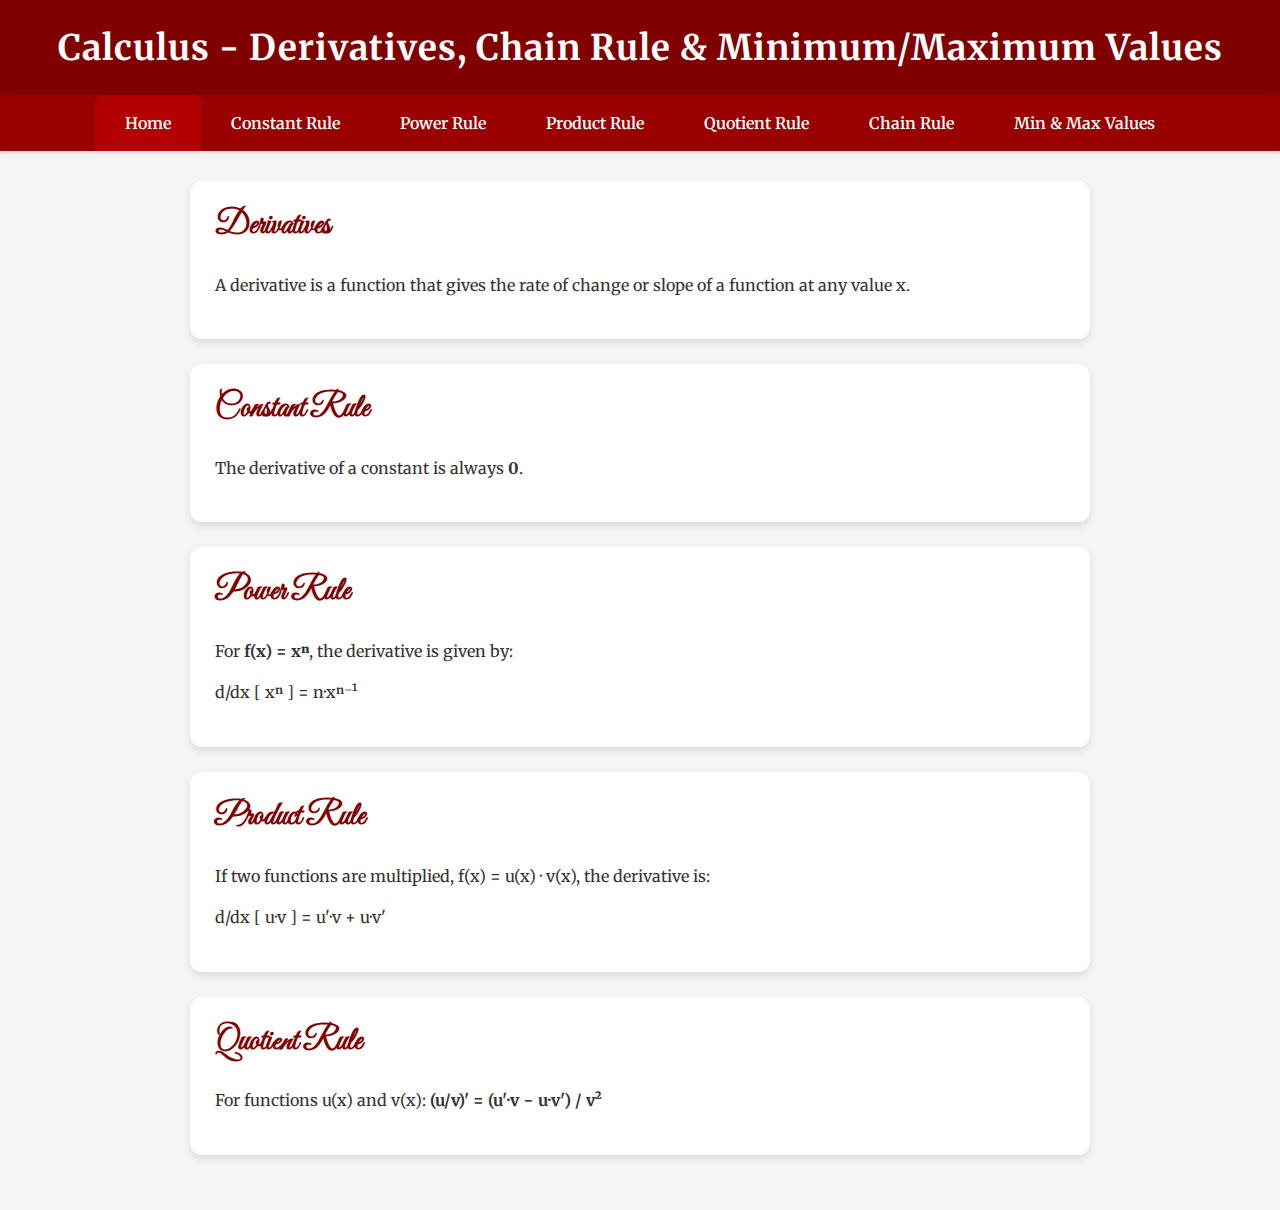
<file: index.html>
<!DOCTYPE html>
<html lang="en">
<head>
    <meta charset="UTF-8">
    <title>Derivatives Overview</title>
    <!-- Elegant Google Fonts -->
    <link href="https://fonts.googleapis.com/css2?family=Merriweather:wght@400;700&family=Great+Vibes&display=swap" rel="stylesheet">
    <style>
        body {
            font-family: 'Merriweather', serif;
            margin: 0;
            padding: 0;
            background: #f5f5f5;
            color: #333;
        }

        header {
            background: #800000; /* Maroon */
            color: white;
            padding: 25px 0;
            text-align: center;
            box-shadow: 0 4px 6px rgba(0,0,0,0.1);
        }

        header h1 {
            margin: 0;
            font-size: 2.2em;
            letter-spacing: 1px;
        }

        nav {
            background: #990000;
            display: flex;
            justify-content: center;
            box-shadow: 0 2px 4px rgba(0,0,0,0.1);
        }

        nav a {
            color: white;
            text-decoration: none;
            padding: 18px 30px;
            font-weight: 600;
            font-size: 1em;
            transition: all 0.3s ease;
            border-radius: 8px 8px 0 0;
        }

        nav a:hover {
            background: #b30000;
            box-shadow: inset 0 -3px 0 #800000;
        }

        nav a.active {
            background: #b30000;
            pointer-events: none;
        }

        main {
            padding: 30px 20px;
            max-width: 900px;
            margin: auto;
        }

        .card {
            background: white;
            padding: 25px;
            border-radius: 12px;
            box-shadow: 0 4px 8px rgba(0,0,0,0.1);
            margin-bottom: 25px;
            transition: transform 0.2s;
        }

        .card:hover {
            transform: translateY(-3px);
        }

        h2 {
            font-family: 'Great Vibes', cursive;
            color: #800000;
            margin-top: 0;
            font-size: 2em;
        }

        p {
            line-height: 1.6;
        }

        
    </style>
</head>
<body>
    <header>
        <h1>Calculus - Derivatives, Chain Rule & Minimum/Maximum Values</h1>
    </header>

    <nav>
        
    <a href="index.html" class="active">Home</a>
        <a href="constant.html">Constant Rule</a>
        <a href="power.html">Power Rule</a>
        <a href="product.html">Product Rule</a>
        <a href="quotient.html">Quotient Rule</a>
        <a href="chain.html">Chain Rule</a>
        <a href="max.html">Min & Max Values</a>
    </nav>

    <main>
        <!-- Derivatives -->
        <div class="card">
            <h2>Derivatives</h2>
            <p>A derivative is a function that gives the rate of change or slope of a function at any value x.</p>
        </div>

        <!-- Constant Rule -->
        <div class="card">
            <h2>Constant Rule</h2>
            <p>The derivative of a constant is always <strong>0</strong>.</p>
        </div>

        <!-- Power Rule -->
        <div class="card">
            <h2>Power Rule</h2>
            <p>For <strong>f(x) = xⁿ</strong>, the derivative is given by:</p>
            <p>d/dx [ xⁿ ] = n·xⁿ⁻¹</p>
        </div>

        <!-- Product Rule -->
        <div class="card">
            <h2>Product Rule</h2>
            <p>If two functions are multiplied, f(x) = u(x) · v(x), the derivative is:</p>
            <p>d/dx [ u·v ] = u'·v + u·v'</p>
        </div>

        <!-- Quotient Rule -->
        <div class="card">
            <h2>Quotient Rule</h2>
            <p>For functions u(x) and v(x): <strong>(u/v)' = (u'·v − u·v') / v²</strong></p>
        </div>
    </main>
</body>
</html>
</file>
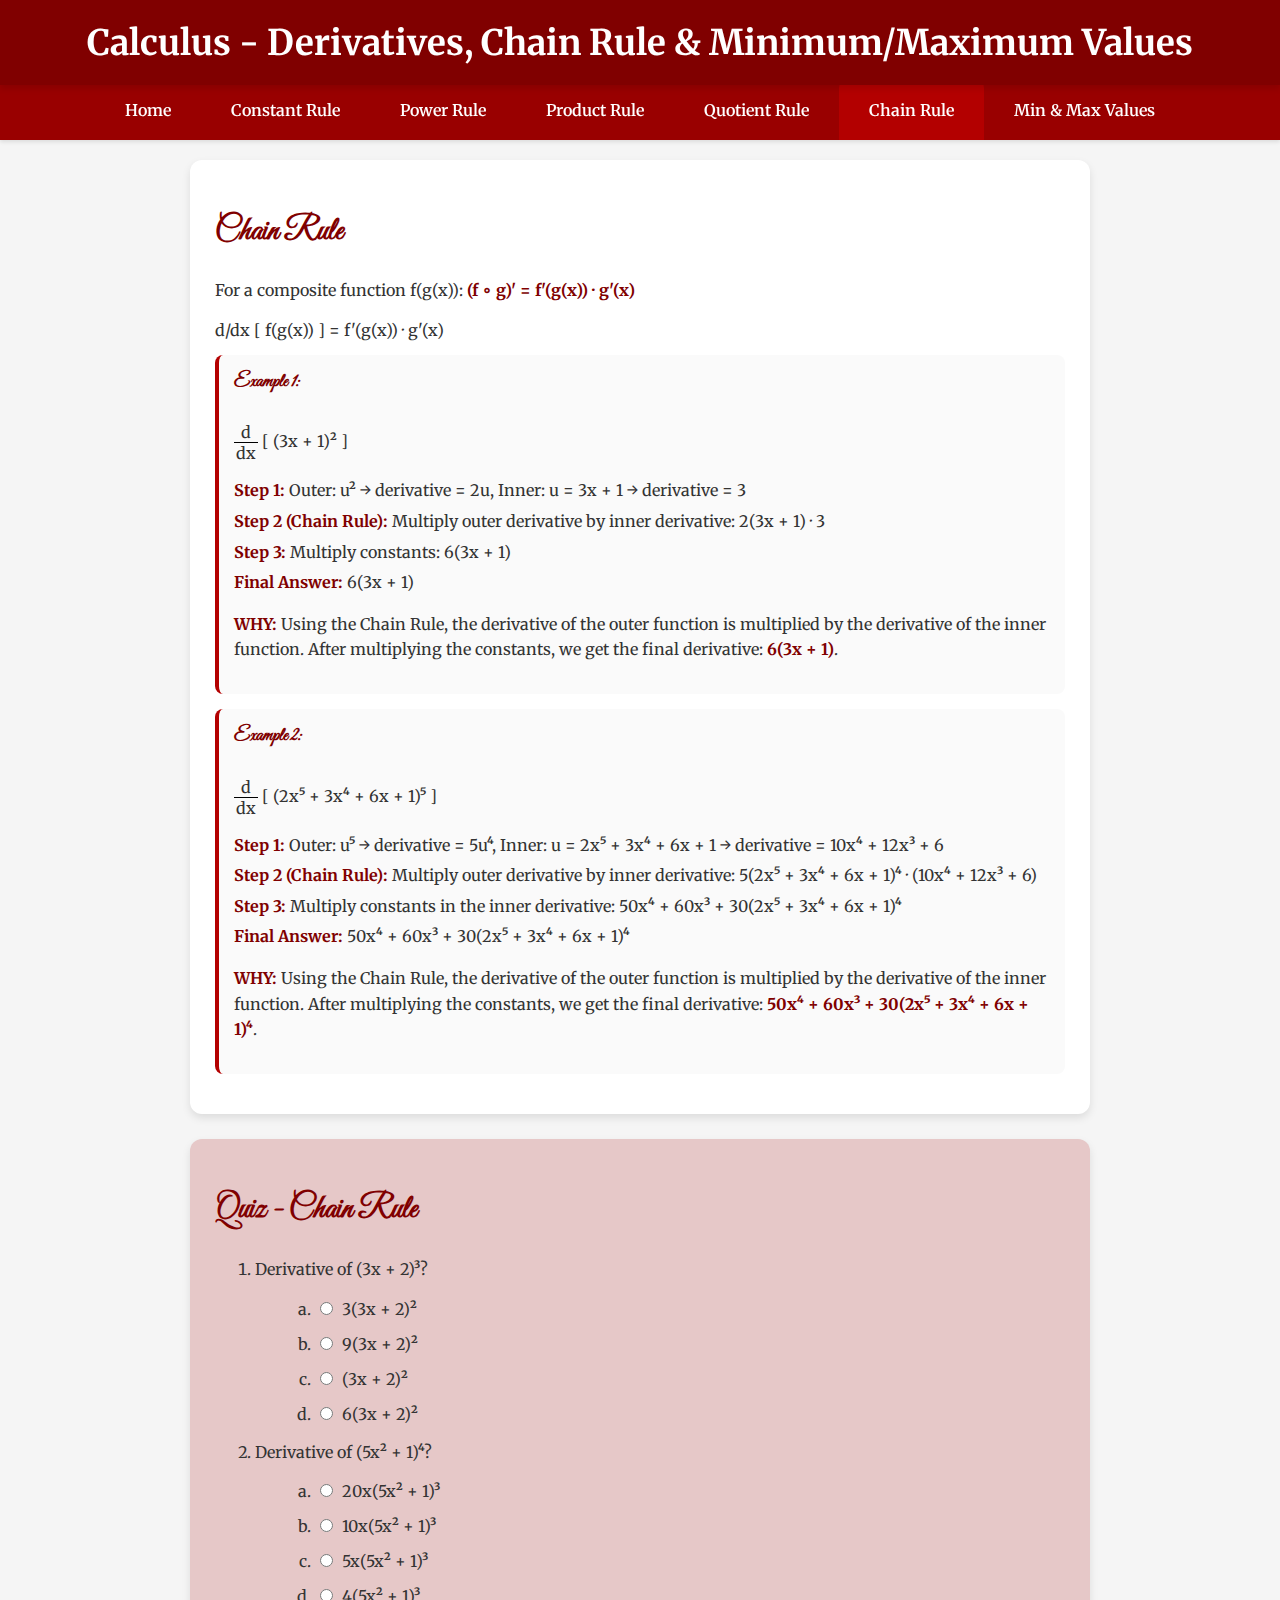
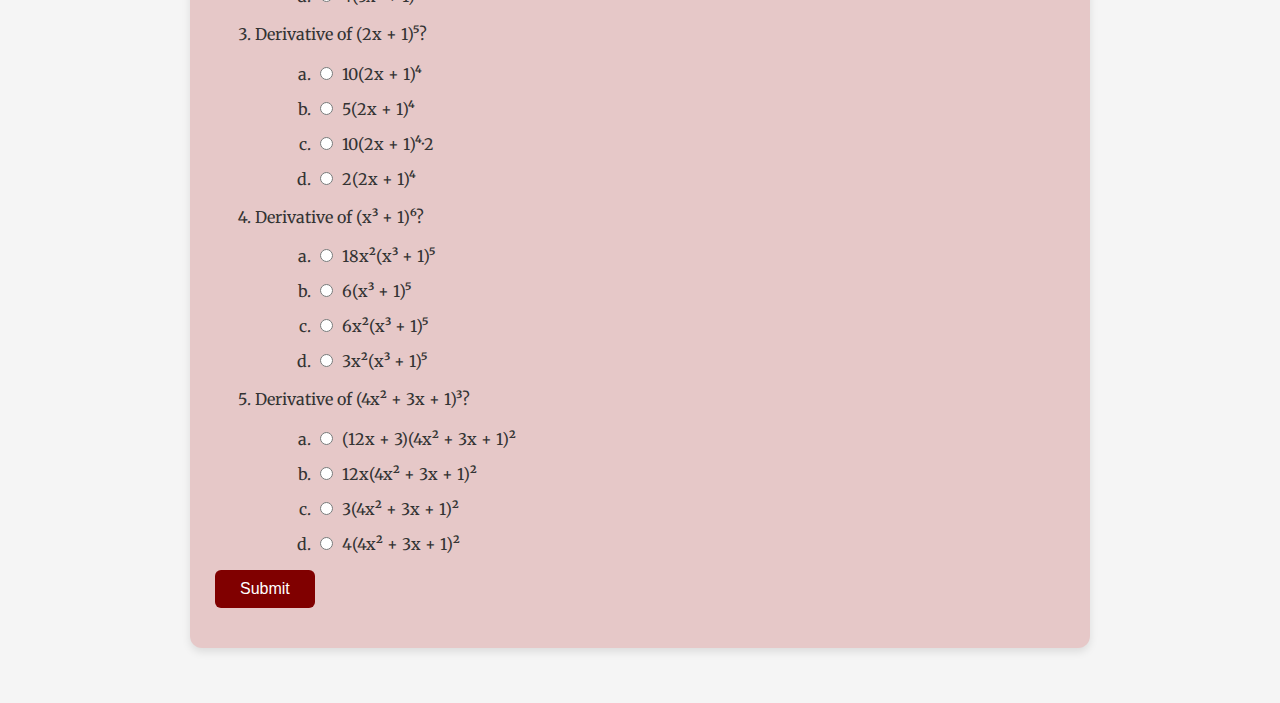
<file: chain.html>
<!DOCTYPE html>
<html lang="en">
<head>
    <meta charset="UTF-8">
    <title>Chain Rule</title>
    <link href="https://fonts.googleapis.com/css2?family=Merriweather:wght@400;700&family=Great+Vibes&display=swap" rel="stylesheet">
    <style>
        body {
            font-family: 'Merriweather', serif;
            margin: 0;
            padding: 0;
            background: #f5f5f5;
            color: #333;
        }

        header {
            background: #800000;
            color: white;
            padding: 25px 0;
            text-align: center;
            box-shadow: 0 4px 6px rgba(0,0,0,0.1);
            position: fixed;
            top: 0;
            width: 100%;
            z-index: 1000;
            display: flex;
            justify-content: center;
            align-items: center;
        }

        header h1 {
            margin: 0;
            font-size: 2.2em;
            line-height: 1;
        }

        nav {
            background: #990000;
            display: flex;
            justify-content: center;
            align-items: center;
            box-shadow: 0 2px 4px rgba(0,0,0,0.1);
            position: fixed;
            top: 80px;
            width: 100%;
            z-index: 999;
            height: 60px;
        }

        nav a {
            color: white;
            text-decoration: none;
            padding: 0 30px;
            font-weight: 600;
            font-size: 1em;
            transition: all 0.3s ease;
            border-radius: 8px 8px 0 0;
            display: flex;
            align-items: center;
            height: 100%;
        }

        nav a:hover {
            background: #b30000;
            box-shadow: inset 0 -3px 0 #800000;
        }

        nav a.active {
            background: #b30000;
            pointer-events: none;
        }

        main {
            padding: 160px 20px 30px 20px;
            max-width: 900px;
            margin: auto;
        }

        .topic-section {
            background: white;
            padding: 25px;
            border-radius: 12px;
            box-shadow: 0 4px 8px rgba(0,0,0,0.1);
            margin-bottom: 25px;
        }

        .topic-title {
            font-family: 'Great Vibes', cursive;
            color: #800000;
            font-size: 2em;
        }

        .example-box {
            background: #fafafa;
            border-left: 4px solid #b30000;
            padding: 15px;
            margin: 15px 0;
            border-radius: 8px;
        }

        .example-box h3 {
            font-family: 'Great Vibes', cursive;
            color: #800000;
            margin-top: 0;
        }

        .deriv {
            display: inline-block;
            margin: 10px 0;
        }

        .frac {
            display: inline-block;
            vertical-align: middle;
            text-align: center;
        }

        .frac .top {
            display: block;
            border-bottom: 1px solid #000;
            padding: 0 2px;
        }

        .frac .bottom {
            display: block;
            padding: 0 2px;
        }

        .steps p {
            margin: 5px 0;
        }

        p {
            line-height: 1.6;
        }

        strong {
            color: #800000;
        }

        /* Quiz Styling */
        #quiz-chain {
            background: #e6c8c8; 
            padding: 25px;
            border-radius: 12px;
            box-shadow: 0 4px 8px rgba(0,0,0,0.1);
            margin-bottom: 25px;
        }

        .quiz-list {
            margin: 15px 0;
        }

        .quiz-list li {
            margin-bottom: 15px;
        }

        .quiz-list ul {
            list-style-type: lower-alpha;
            margin-left: 20px;
        }

        .quiz-list input {
            margin-right: 5px;
        }

        #quiz-result {
            background: #ffe6e6;
            padding: 15px;
            border-radius: 8px;
            margin-top: 15px;
            border-left: 4px solid #800000;
            display: none;
        }

        #try-again {
            background: #800000;
            color: white;
            padding: 10px 20px;
            border: none;
            border-radius: 6px;
            cursor: pointer;
            margin-top: 10px;
            display: none;
        }

        #try-again:hover {
            background: #b30000;
        }

        #submit-btn {
            background: #800000;
            color: white;
            padding: 10px 25px;
            border: none;
            border-radius: 6px;
            cursor: pointer;
            font-size: 1em;
            transition: 0.3s ease;
        }

        #submit-btn:hover {
            background: #b30000;
        }
    </style>
</head>
<body>
<header>
    <h1>Calculus - Derivatives, Chain Rule & Minimum/Maximum Values</h1>
</header>

<nav>
    
    <a href="index.html">Home</a>
    <a href="constant.html">Constant Rule</a>
    <a href="power.html">Power Rule</a>
    <a href="product.html">Product Rule</a>
    <a href="quotient.html">Quotient Rule</a>
    <a href="chain.html" class="active">Chain Rule</a>
    <a href="max.html">Min & Max Values</a>
</nav>

<main>
    <section class="topic-section" id="chain-rule">
        <h2 class="topic-title">Chain Rule</h2>
        <p>For a composite function f(g(x)): <strong>(f ∘ g)' = f'(g(x)) · g'(x)</strong></p>
        <div class="formula">d/dx [ f(g(x)) ] = f'(g(x)) · g'(x)</div>

        <div class="example-box">
            <h3>Example 1:</h3>
            <div class="deriv">
                <span class="frac"><span class="top">d</span><span class="bottom">dx</span></span> [ (3x + 1)² ]
            </div>
            <div class="steps">
                <p><strong>Step 1:</strong> Outer: u² → derivative = 2u, Inner: u = 3x + 1 → derivative = 3</p>
                <p><strong>Step 2 (Chain Rule):</strong> Multiply outer derivative by inner derivative: 2(3x + 1) · 3</p>
                <p><strong>Step 3:</strong> Multiply constants: 6(3x + 1)</p>
                <p><strong>Final Answer:</strong> 6(3x + 1)</p>
            </div>
            <p><strong>WHY:</strong> Using the Chain Rule, the derivative of the outer function is multiplied by the derivative of the inner function. After multiplying the constants, we get the final derivative: <strong>6(3x + 1)</strong>.
        </div>
        

        <div class="example-box">
            <h3>Example 2:</h3>
            <div class="deriv">
                <span class="frac"><span class="top">d</span><span class="bottom">dx</span></span> [ (2x⁵ + 3x⁴ + 6x + 1)⁵ ]
            </div>
            <div class="steps">
                <p><strong>Step 1:</strong> Outer: u⁵ → derivative = 5u⁴, Inner: u = 2x⁵ + 3x⁴ + 6x + 1 → derivative = 10x⁴ + 12x³ + 6</p>
                <p><strong>Step 2 (Chain Rule):</strong> Multiply outer derivative by inner derivative: 5(2x⁵ + 3x⁴ + 6x + 1)⁴ · (10x⁴ + 12x³ + 6)</p>
                <p><strong>Step 3:</strong> Multiply constants in the inner derivative: 50x⁴ + 60x³ + 30(2x⁵ + 3x⁴ + 6x + 1)⁴</p>
                <p><strong>Final Answer:</strong> 50x⁴ + 60x³ + 30(2x⁵ + 3x⁴ + 6x + 1)⁴</p>
            </div>
            <p><strong>WHY:</strong> Using the Chain Rule, the derivative of the outer function is multiplied by the derivative of the inner function. After multiplying the constants, we get the final derivative: <strong>50x⁴ + 60x³ + 30(2x⁵ + 3x⁴ + 6x + 1)⁴</strong>. </p> </div> </section> 
        </div>
    </section>

    <!-- Quiz Section -->
    <section class="topic-section" id="quiz-chain">
        <h2 class="topic-title">Quiz - Chain Rule</h2>
        <form id="quizForm" class="quiz-list">
            <ol>
                <li>
                    <p>Derivative of (3x + 2)³?</p>
                    <ul>
                        <li><input type="radio" name="q1" value="a"> 3(3x + 2)²</li>
                        <li><input type="radio" name="q1" value="b"> 9(3x + 2)²</li>
                        <li><input type="radio" name="q1" value="c"> (3x + 2)²</li>
                        <li><input type="radio" name="q1" value="d"> 6(3x + 2)²</li>
                    </ul>
                </li>
                <li>
                    <p>Derivative of (5x² + 1)⁴?</p>
                    <ul>
                        <li><input type="radio" name="q2" value="a"> 20x(5x² + 1)³</li>
                        <li><input type="radio" name="q2" value="b"> 10x(5x² + 1)³</li>
                        <li><input type="radio" name="q2" value="c"> 5x(5x² + 1)³</li>
                        <li><input type="radio" name="q2" value="d"> 4(5x² + 1)³</li>
                    </ul>
                </li>
                <li>
                    <p>Derivative of (2x + 1)⁵?</p>
                    <ul>
                        <li><input type="radio" name="q3" value="a"> 10(2x + 1)⁴</li>
                        <li><input type="radio" name="q3" value="b"> 5(2x + 1)⁴</li>
                        <li><input type="radio" name="q3" value="c"> 10(2x + 1)⁴·2</li>
                        <li><input type="radio" name="q3" value="d"> 2(2x + 1)⁴</li>
                    </ul>
                </li>
                <li>
                    <p>Derivative of (x³ + 1)⁶?</p>
                    <ul>
                        <li><input type="radio" name="q4" value="a"> 18x²(x³ + 1)⁵</li>
                        <li><input type="radio" name="q4" value="b"> 6(x³ + 1)⁵</li>
                        <li><input type="radio" name="q4" value="c"> 6x²(x³ + 1)⁵</li>
                        <li><input type="radio" name="q4" value="d"> 3x²(x³ + 1)⁵</li>
                    </ul>
                </li>
                <li>
                    <p>Derivative of (4x² + 3x + 1)³?</p>
                    <ul>
                        <li><input type="radio" name="q5" value="a"> (12x + 3)(4x² + 3x + 1)²</li>
                        <li><input type="radio" name="q5" value="b"> 12x(4x² + 3x + 1)²</li>
                        <li><input type="radio" name="q5" value="c"> 3(4x² + 3x + 1)²</li>
                        <li><input type="radio" name="q5" value="d"> 4(4x² + 3x + 1)²</li>
                    </ul>
                </li>
            </ol>
            <button type="button" id="submit-btn" onclick="checkQuiz()">Submit</button>
        </form>

        <div id="quiz-result"></div>
        <button id="try-again" onclick="resetQuiz()">Try Again</button>
    </section>
</main>

<script>
    const answers = {
        q1: 'b',
        q2: 'a',
        q3: 'c',
        q4: 'a',
        q5: 'a'
    };

    function checkQuiz() {
        let score = 0;
        let total = Object.keys(answers).length;
        let resultText = '<h3>Results:</h3><ol>';

        for (let i = 1; i <= total; i++) {
            const qName = 'q' + i;
            const userAnswer = document.querySelector('input[name="' + qName + '"]:checked');
            if (userAnswer) {
                if (userAnswer.value === answers[qName]) {
                    score++;
                    resultText += `<li>Question ${i}: Correct ✅</li>`;
                } else {
                    resultText += `<li>Question ${i}: Wrong ❌ (Correct answer: ${answers[qName].toUpperCase()})</li>`;
                }
            } else {
                resultText += `<li>Question ${i}: No answer selected ❌ (Correct answer: ${answers[qName].toUpperCase()})</li>`;
            }
        }
        resultText += `</ol><p><strong>Score: ${score} / ${total}</strong></p>`;
        document.getElementById('quiz-result').innerHTML = resultText;
        document.getElementById('quiz-result').style.display = 'block';
        document.getElementById('try-again').style.display = 'inline-block';
        window.scrollTo({ top: document.getElementById('quiz-chain').offsetTop - 20, behavior: 'smooth' });
    }

    function resetQuiz() {
        document.getElementById('quizForm').reset();
        document.getElementById('quiz-result').style.display = 'none';
        document.getElementById('try-again').style.display = 'none';
        window.scrollTo({ top: document.getElementById('quiz-chain').offsetTop - 20, behavior: 'smooth' });
    }
</script>
</body>
</html>
</file>
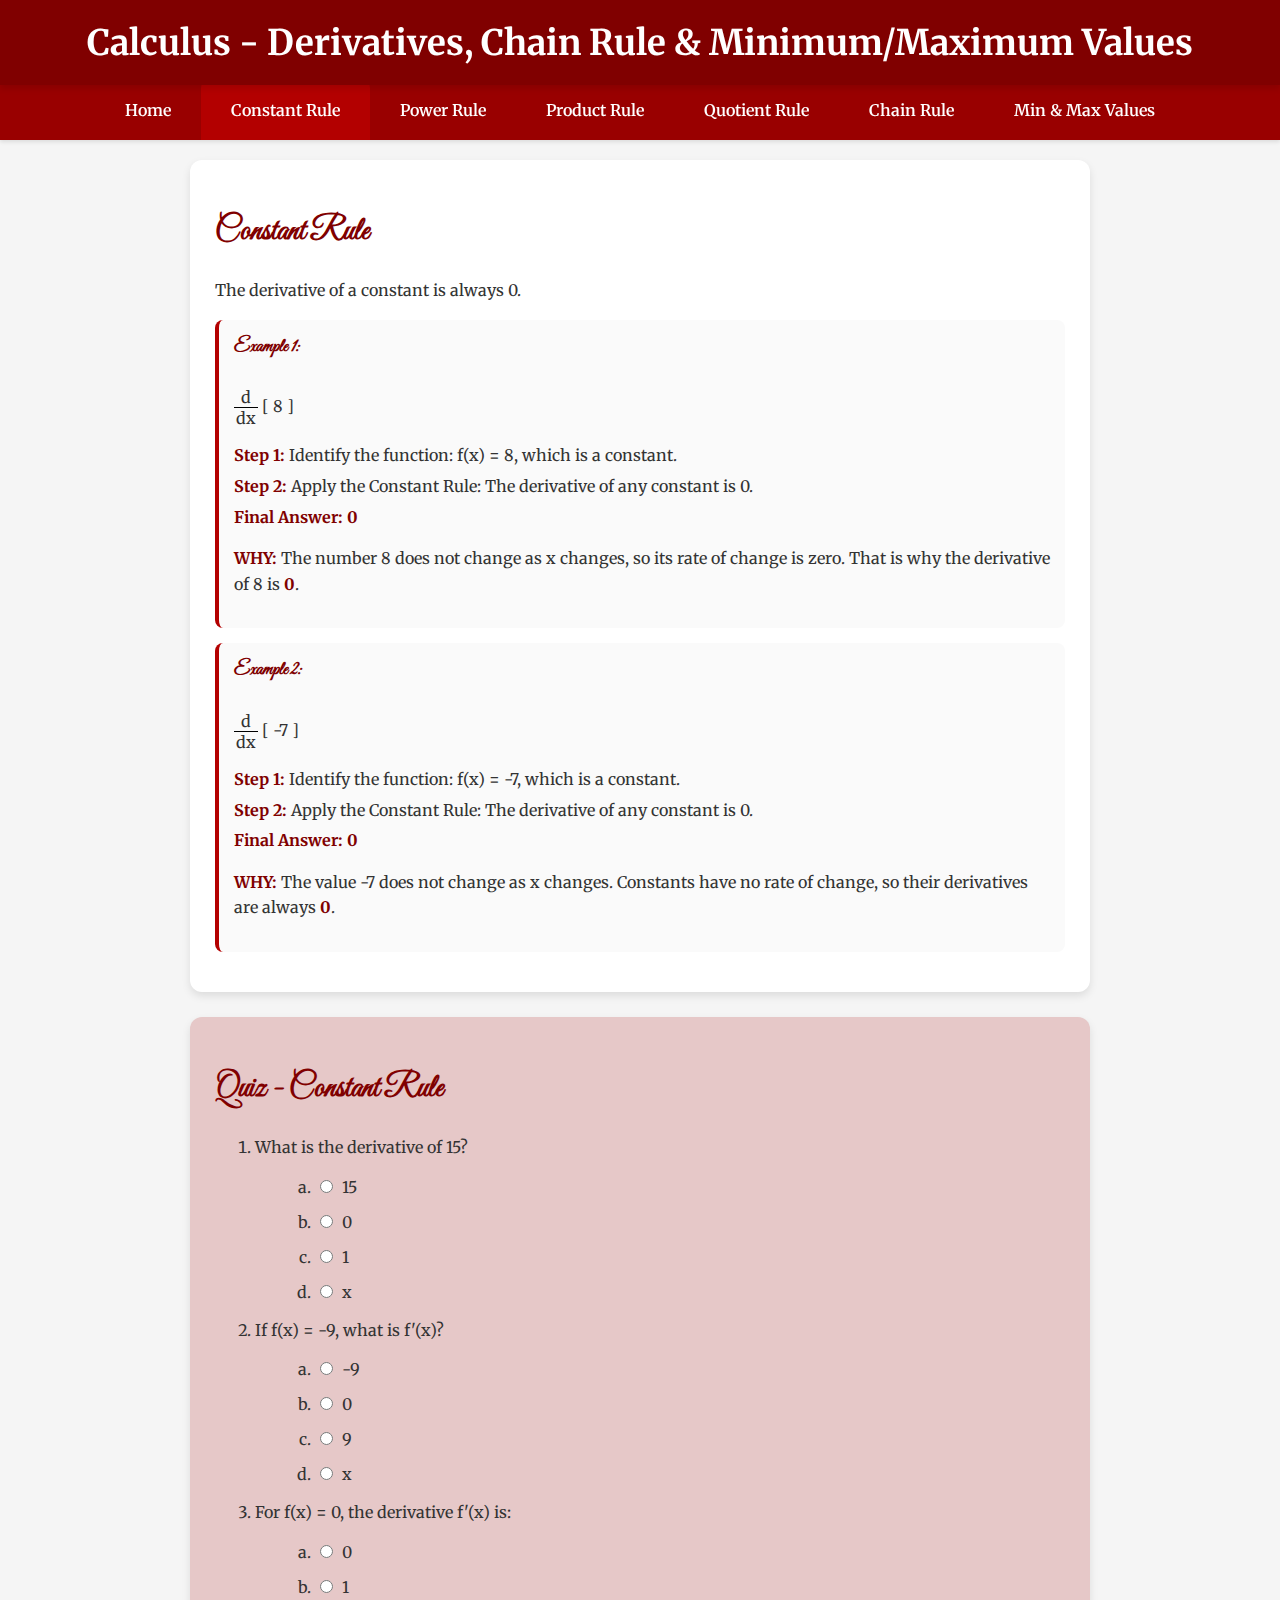
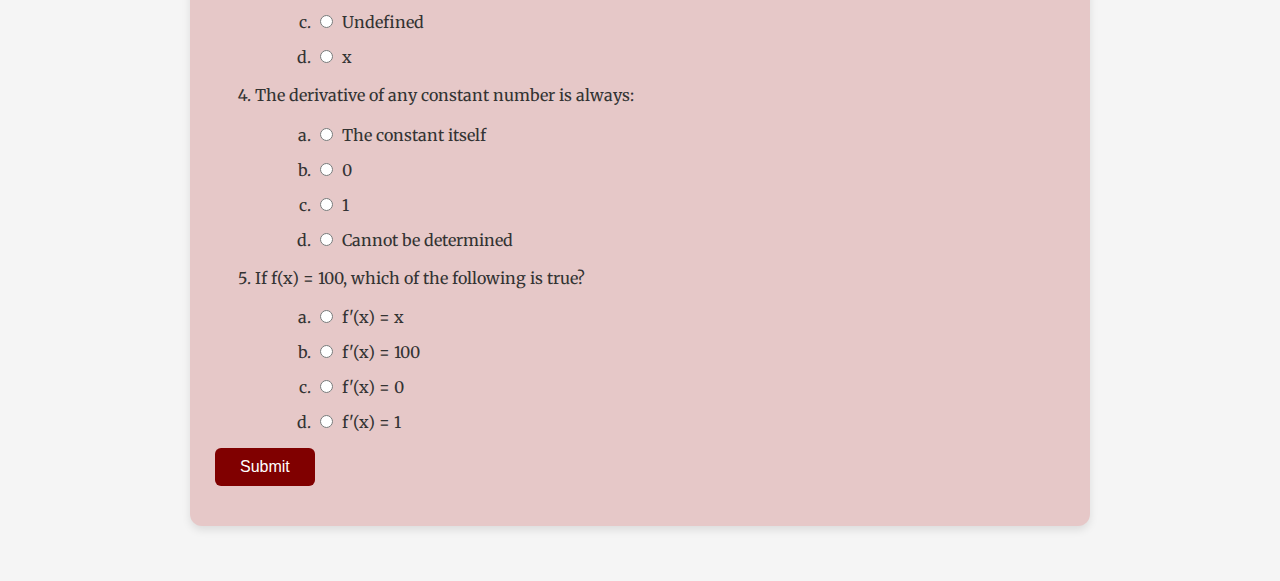
<file: constant.html>
<!DOCTYPE html>
<html lang="en">
<head>
    <meta charset="UTF-8">
    <title>Constant Rule</title>
    <!-- Elegant Google Fonts -->
    <link href="https://fonts.googleapis.com/css2?family=Merriweather:wght@400;700&family=Great+Vibes&display=swap" rel="stylesheet">
    <style>
        body {
            font-family: 'Merriweather', serif;
            margin: 0;
            padding: 0;
            background: #f5f5f5;
            color: #333;
        }

        header {
    background: #800000;
    color: white;
    padding: 25px 0;
    text-align: center;
    box-shadow: 0 4px 6px rgba(0,0,0,0.1);
    position: fixed;
    top: 0;
    width: 100%;
    z-index: 1000;
    display: flex;
    justify-content: center;
    align-items: center;
}

header h1 {
    margin: 0;
    font-size: 2.2em;
    line-height: 1;
}

nav {
    background: #990000;
    display: flex;
    justify-content: center;
    align-items: center; /* vertically centers text */
    box-shadow: 0 2px 4px rgba(0,0,0,0.1);
    position: fixed;
    top: 80px;
    width: 100%;
    z-index: 999;
    height: 60px; /* same height as before */
}

nav a {
    color: white;
    text-decoration: none;
    padding: 0 30px; /* remove vertical padding, we use height + flex */
    font-weight: 600;
    font-size: 1em;
    transition: all 0.3s ease;
    border-radius: 8px 8px 0 0;
    display: flex;
    align-items: center; /* vertically center text in nav links */
    height: 100%;
}


        nav a:hover {
            background: #b30000;
            box-shadow: inset 0 -3px 0 #800000;
        }

        nav a.active {
            background: #b30000;
            pointer-events: none;
        }

        main {
            padding: 160px 20px 30px 20px; /* top padding for fixed header + nav */
            max-width: 900px;
            margin: auto;
        }

        .topic-section {
            background: white;
            padding: 25px;
            border-radius: 12px;
            box-shadow: 0 4px 8px rgba(0,0,0,0.1);
            margin-bottom: 25px;
        }

        .topic-title {
            font-family: 'Great Vibes', cursive;
            color: #800000;
            font-size: 2em;
        }

        .example-box {
            background: #fafafa;
            border-left: 4px solid #b30000;
            padding: 15px;
            margin: 15px 0;
            border-radius: 8px;
        }

        .example-box h3 {
            font-family: 'Great Vibes', cursive;
            color: #800000;
            margin-top: 0;
        }

        .deriv {
            display: inline-block;
            margin: 10px 0;
        }

        .frac {
            display: inline-block;
            vertical-align: middle;
            text-align: center;
        }

        .frac .top {
            display: block;
            border-bottom: 1px solid #000;
            padding: 0 2px;
        }

        .frac .bottom {
            display: block;
            padding: 0 2px;
        }

        .steps p {
            margin: 5px 0;
        }

        p {
            line-height: 1.6;
        }

        strong {
            color: #800000;
        }

        /* Quiz Styling */
        #quiz-constant {
            background: #e6c8c8; 
            padding: 25px;
            border-radius: 12px;
            box-shadow: 0 4px 8px rgba(0,0,0,0.1);
            margin-bottom: 25px;
        }

        .quiz-list {
            margin: 15px 0;
        }

        .quiz-list li {
            margin-bottom: 15px;
        }

        .quiz-list ul {
            list-style-type: lower-alpha;
            margin-left: 20px;
        }

        .quiz-list input {
            margin-right: 5px;
        }

        #quiz-result {
            background: #ffe6e6; /* softer red for result */
            padding: 15px;
            border-radius: 8px;
            margin-top: 15px;
            border-left: 4px solid #800000;
        }

        #try-again {
            background: #800000;
            color: white;
            padding: 10px 20px;
            border: none;
            border-radius: 6px;
            cursor: pointer;
            margin-top: 10px;
        }

        #try-again:hover {
            background: #b30000;
        }

        /* Submit button styling */
        #submit-btn {
            background: #800000;
            color: white;
            padding: 10px 25px;
            border: none;
            border-radius: 6px;
            cursor: pointer;
            font-size: 1em;
            transition: 0.3s ease;
        }

        #submit-btn:hover {
            background: #b30000;
        }
    </style>
</head>
<body>
    <header>
        <h1>Calculus - Derivatives, Chain Rule & Minimum/Maximum Values</h1>
    </header>

    <nav>
        
    <a href="index.html">Home</a>
        <a href="constant.html" class="active">Constant Rule</a>
        <a href="power.html">Power Rule</a>
        <a href="product.html">Product Rule</a>
        <a href="quotient.html">Quotient Rule</a>
        <a href="chain.html">Chain Rule</a>
        <a href="max.html">Min & Max Values</a>
    </nav>

    <main>
        <section class="topic-section" id="constant-rule">
            <h2 class="topic-title">Constant Rule</h2>
            <p>The derivative of a constant is always 0.</p>

            <div class="example-box">
                <h3>Example 1:</h3>
                <div class="deriv">
                    <span class="frac"><span class="top">d</span><span class="bottom">dx</span></span> [ 8 ]
                </div>
                <div class="steps">
                    <p><strong>Step 1:</strong> Identify the function: f(x) = 8, which is a constant.</p>
                    <p><strong>Step 2:</strong> Apply the Constant Rule: The derivative of any constant is 0.</p>
                    <p><strong>Final Answer:</strong> <strong>0</strong></p>
                </div>
                <p><strong>WHY:</strong> The number 8 does not change as x changes, so its rate of change is zero. That is why the derivative of 8 is <strong>0</strong>. </p> 
            </div>

            <div class="example-box">
                <h3>Example 2:</h3>
                <div class="deriv">
                    <span class="frac"><span class="top">d</span><span class="bottom">dx</span></span> [ -7 ]
                </div>
                <div class="steps">
                    <p><strong>Step 1:</strong> Identify the function: f(x) = -7, which is a constant.</p>
                    <p><strong>Step 2:</strong> Apply the Constant Rule: The derivative of any constant is 0.</p>
                    <p><strong>Final Answer:</strong> <strong>0</strong></p>
                </div>
                <p><strong>WHY:</strong> The value -7 does not change as x changes. Constants have no rate of change, so their derivatives are always <strong>0</strong>. </p>
            </div>
        </section>

        <!-- Interactive Quiz -->
        <section class="topic-section" id="quiz-constant">
            <h2 class="topic-title">Quiz - Constant Rule</h2>
            <form id="quizForm" class="quiz-list">
                <ol>
                    <li>
                        <p>What is the derivative of 15?</p>
                        <ul>
                            <li><input type="radio" name="q1" value="a"> 15</li>
                            <li><input type="radio" name="q1" value="b"> 0</li>
                            <li><input type="radio" name="q1" value="c"> 1</li>
                            <li><input type="radio" name="q1" value="d"> x</li>
                        </ul>
                    </li>
                    <li>
                        <p>If f(x) = -9, what is f'(x)?</p>
                        <ul>
                            <li><input type="radio" name="q2" value="a"> -9</li>
                            <li><input type="radio" name="q2" value="b"> 0</li>
                            <li><input type="radio" name="q2" value="c"> 9</li>
                            <li><input type="radio" name="q2" value="d"> x</li>
                        </ul>
                    </li>
                    <li>
                        <p>For f(x) = 0, the derivative f'(x) is:</p>
                        <ul>
                            <li><input type="radio" name="q3" value="a"> 0</li>
                            <li><input type="radio" name="q3" value="b"> 1</li>
                            <li><input type="radio" name="q3" value="c"> Undefined</li>
                            <li><input type="radio" name="q3" value="d"> x</li>
                        </ul>
                    </li>
                    <li>
                        <p>The derivative of any constant number is always:</p>
                        <ul>
                            <li><input type="radio" name="q4" value="a"> The constant itself</li>
                            <li><input type="radio" name="q4" value="b"> 0</li>
                            <li><input type="radio" name="q4" value="c"> 1</li>
                            <li><input type="radio" name="q4" value="d"> Cannot be determined</li>
                        </ul>
                    </li>
                    <li>
                        <p>If f(x) = 100, which of the following is true?</p>
                        <ul>
                            <li><input type="radio" name="q5" value="a"> f'(x) = x</li>
                            <li><input type="radio" name="q5" value="b"> f'(x) = 100</li>
                            <li><input type="radio" name="q5" value="c"> f'(x) = 0</li>
                            <li><input type="radio" name="q5" value="d"> f'(x) = 1</li>
                        </ul>
                    </li>
                </ol>
                <button type="button" id="submit-btn" onclick="checkQuiz()">Submit</button>
            </form>

            <div id="quiz-result" style="display:none;"></div>
            <button id="try-again" style="display:none;" onclick="resetQuiz()">Try Again</button>
        </section>
    </main>

    <script>
        const answers = {
            q1: 'b',
            q2: 'b',
            q3: 'a',
            q4: 'b',
            q5: 'c'
        };
    
        function checkQuiz() {
            let score = 0;
            let total = Object.keys(answers).length;
            let resultText = '<h3>Results:</h3><ol>';
    
            for (let i = 1; i <= total; i++) {
                const qName = 'q' + i;
                const userAnswer = document.querySelector('input[name="' + qName + '"]:checked');
                if (userAnswer) {
                    if (userAnswer.value === answers[qName]) {
                        score++;
                        resultText += `<li>Question ${i}: Correct ✅</li>`;
                    } else {
                        resultText += `<li>Question ${i}: Wrong ❌ (Correct answer: ${answers[qName].toUpperCase()})</li>`;
                    }
                } else {
                    resultText += `<li>Question ${i}: No answer selected ❌ (Correct answer: ${answers[qName].toUpperCase()})</li>`;
                }
            }
            resultText += `</ol><p><strong>Score: ${score} / ${total}</strong></p>`;
            document.getElementById('quiz-result').innerHTML = resultText;
            document.getElementById('quiz-result').style.display = 'block';
            document.getElementById('try-again').style.display = 'inline-block';
        }
    
        function resetQuiz() {
            document.getElementById('quizForm').reset();
            document.getElementById('quiz-result').style.display = 'none';
            document.getElementById('try-again').style.display = 'none';
            window.scrollTo({ top: document.getElementById('quiz-constant').offsetTop - 20, behavior: 'smooth' });
        }
    </script>
</body>
</html>
</file>
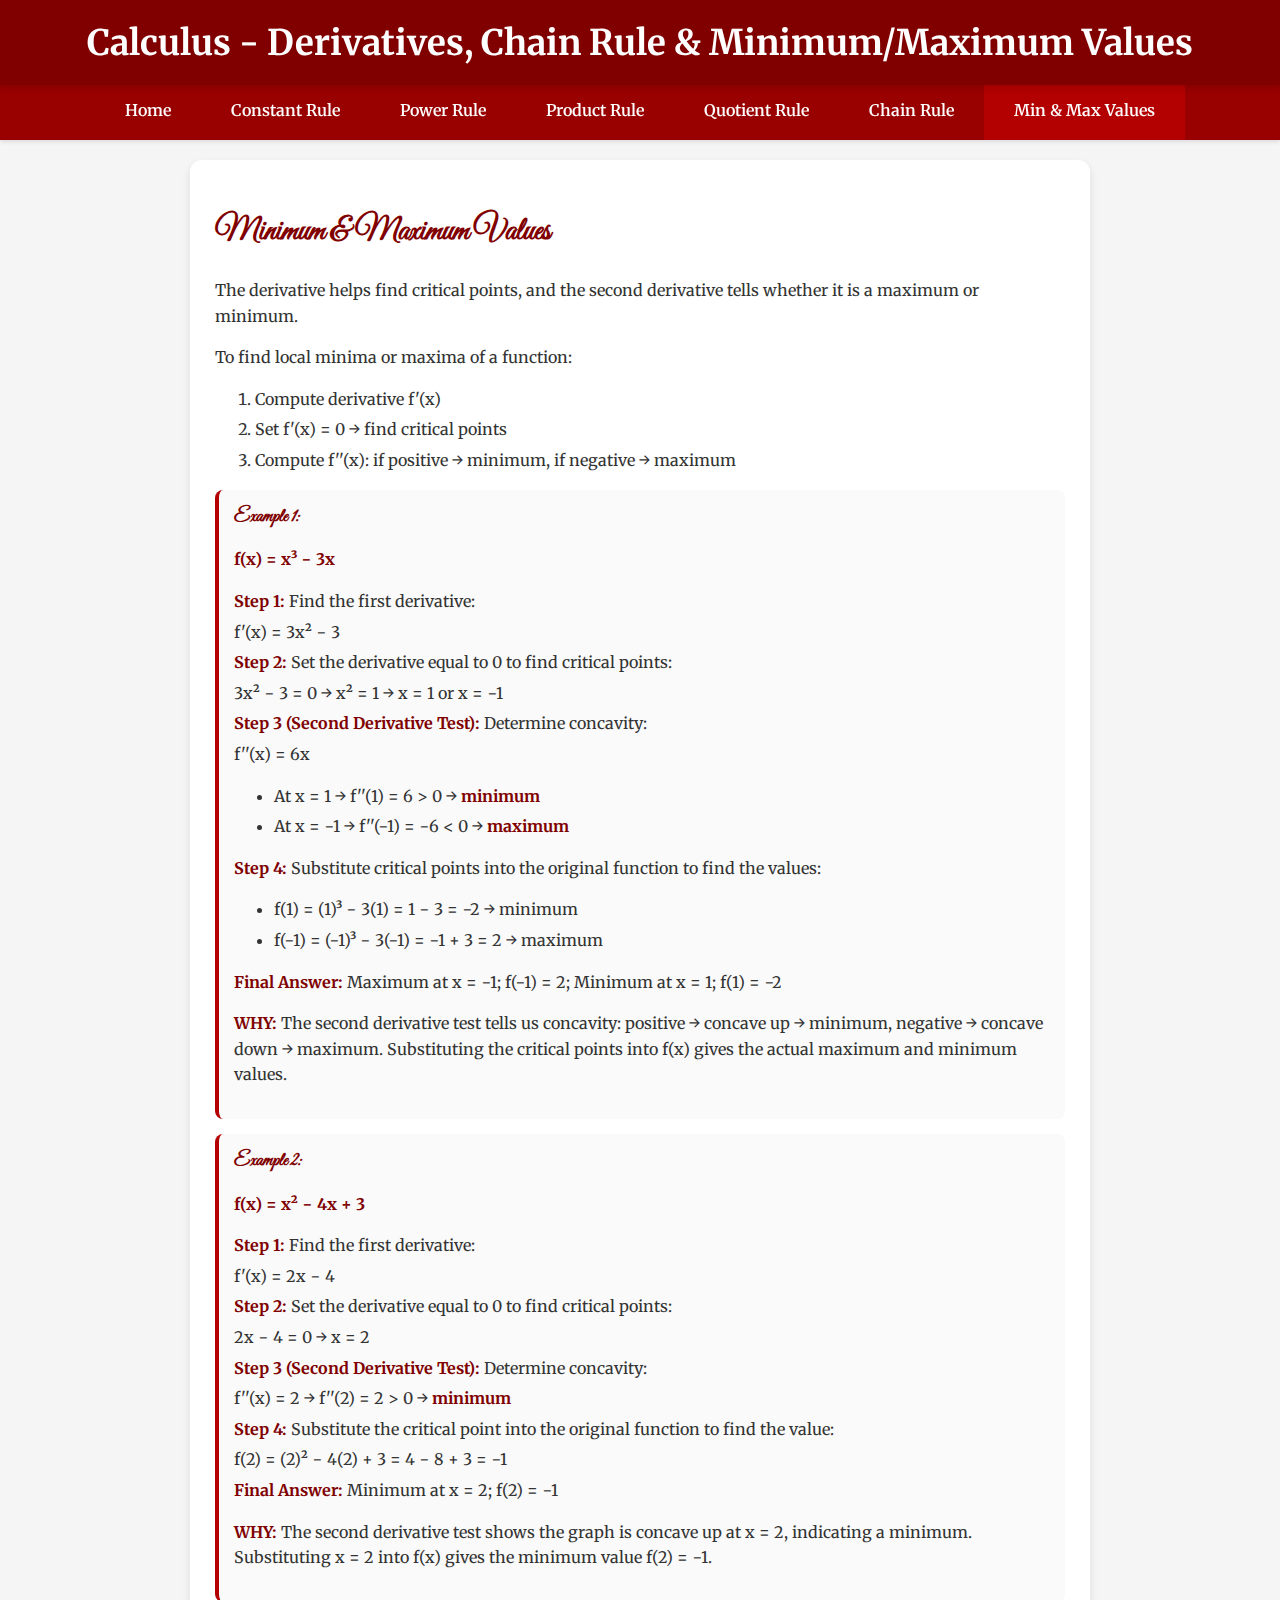
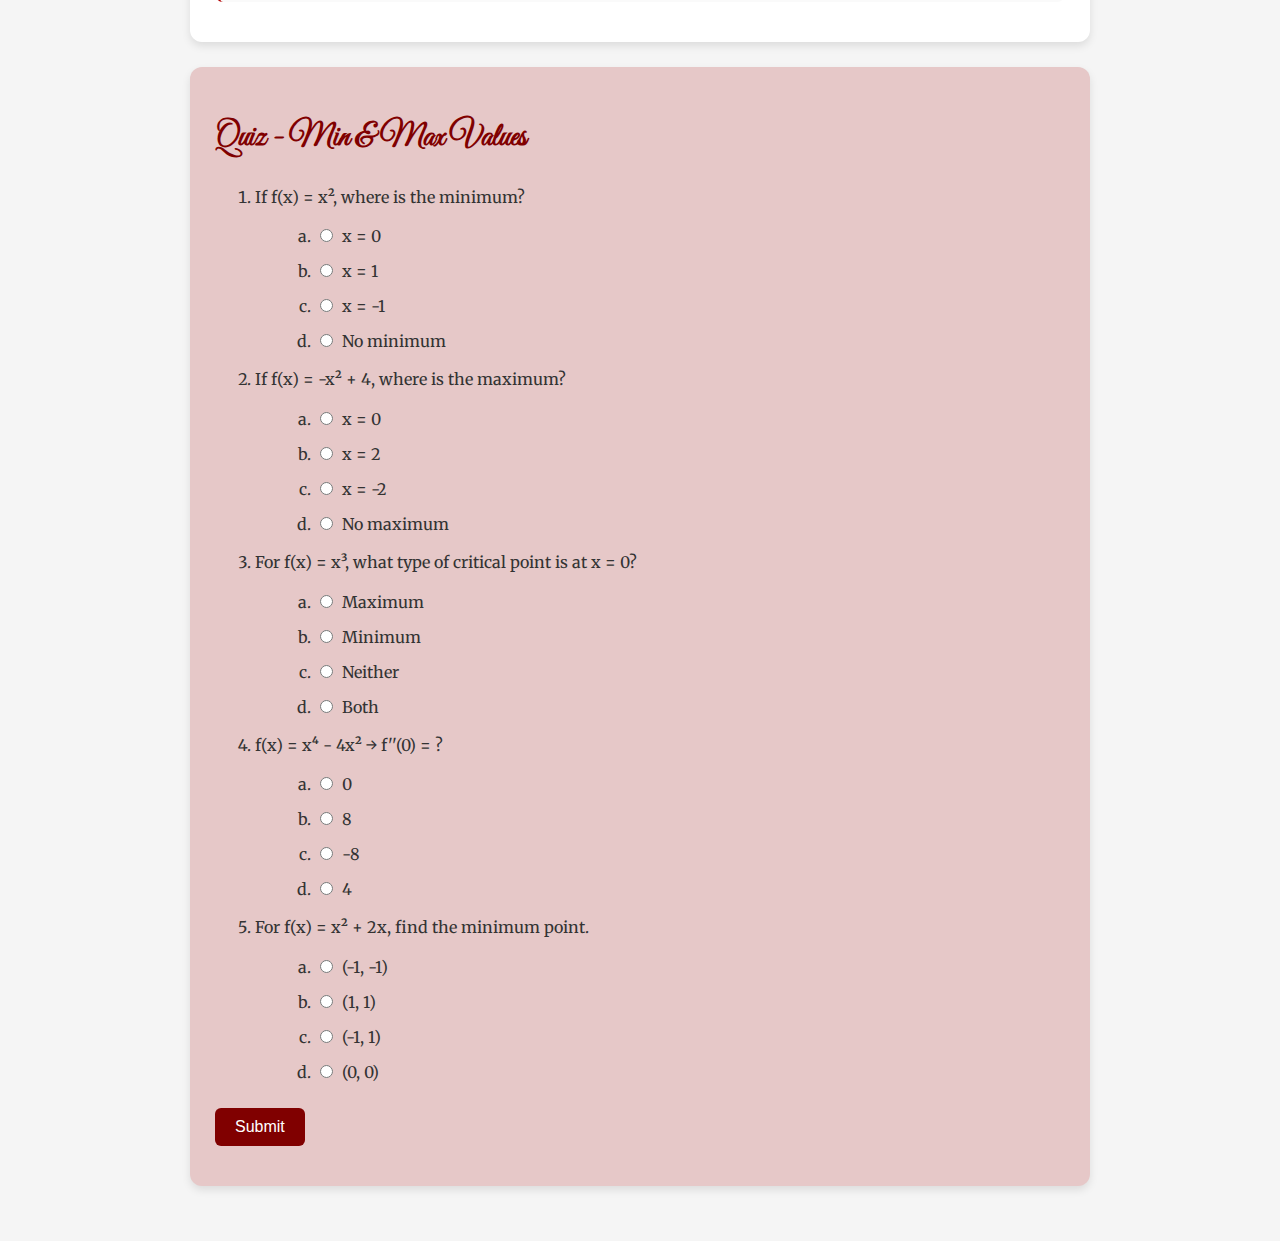
<file: max.html>
<!DOCTYPE html>
<html lang="en">
<head>
    <meta charset="UTF-8">
    <title>Min & Max Values</title>
    <link href="https://fonts.googleapis.com/css2?family=Merriweather:wght@400;700&family=Great+Vibes&display=swap" rel="stylesheet">
    <style>
        body {
            font-family: 'Merriweather', serif;
            margin: 0;
            padding: 0;
            background: #f5f5f5;
            color: #333;
        }

        header {
            background: #800000;
            color: white;
            padding: 25px 0;
            text-align: center;
            box-shadow: 0 4px 6px rgba(0,0,0,0.1);
            position: fixed;
            top: 0;
            width: 100%;
            z-index: 1000;
            display: flex;
            justify-content: center;
            align-items: center;
        }

        header h1 {
            margin: 0;
            font-size: 2.2em;
            line-height: 1;
        }

        nav {
            background: #990000;
            display: flex;
            justify-content: center;
            align-items: center;
            box-shadow: 0 2px 4px rgba(0,0,0,0.1);
            position: fixed;
            top: 80px;
            width: 100%;
            z-index: 999;
            height: 60px;
        }

        nav a {
            color: white;
            text-decoration: none;
            padding: 0 30px;
            font-weight: 600;
            font-size: 1em;
            transition: all 0.3s ease;
            border-radius: 8px 8px 0 0;
            display: flex;
            align-items: center;
            height: 100%;
        }

        nav a:hover {
            background: #b30000;
            box-shadow: inset 0 -3px 0 #800000;
        }

        nav a.active {
            background: #b30000;
            pointer-events: none;
        }

        main {
            padding: 160px 20px 30px 20px;
            max-width: 900px;
            margin: auto;
        }

        .topic-section {
            background: white;
            padding: 25px;
            border-radius: 12px;
            box-shadow: 0 4px 8px rgba(0,0,0,0.1);
            margin-bottom: 25px;
        }

        .topic-title {
            font-family: 'Great Vibes', cursive;
            color: #800000;
            font-size: 2em;
        }

        .example-box {
            background: #fafafa;
            border-left: 4px solid #b30000;
            padding: 15px;
            margin: 15px 0;
            border-radius: 8px;
        }

        .example-box h3 {
            font-family: 'Great Vibes', cursive;
            color: #800000;
            margin-top: 0;
        }

        .steps p, .steps li {
            margin: 5px 0;
            line-height: 1.6;
        }

        p {
            line-height: 1.6;
        }

        strong {
            color: #800000;
        }

        /* Quiz Styling */
        #quiz-max {
            background: #e6c8c8; 
            padding: 25px;
            border-radius: 12px;
            box-shadow: 0 4px 8px rgba(0,0,0,0.1);
            margin-bottom: 25px;
        }

        .quiz-list {
            margin: 15px 0;
        }

        .quiz-list li {
            margin-bottom: 15px;
        }

        .quiz-list ul {
            list-style-type: lower-alpha;
            margin-left: 20px;
        }

        .quiz-list input {
            margin-right: 5px;
        }

        #quiz-result {
            background: #ffe6e6;
            padding: 15px;
            border-radius: 8px;
            margin-top: 15px;
            border-left: 4px solid #800000;
        }

        #try-again, #submit-btn {
            background: #800000;
            color: white;
            padding: 10px 20px;
            border: none;
            border-radius: 6px;
            cursor: pointer;
            margin-top: 10px;
            font-size: 1em;
            transition: 0.3s ease;
        }

        #try-again:hover, #submit-btn:hover {
            background: #b30000;
        }
    </style>
</head>
<body>
<header>
    <h1>Calculus - Derivatives, Chain Rule & Minimum/Maximum Values</h1>
</header>

<nav>
    
    <a href="index.html">Home</a>
    <a href="constant.html">Constant Rule</a>
    <a href="power.html">Power Rule</a>
    <a href="product.html">Product Rule</a>
    <a href="quotient.html">Quotient Rule</a>
    <a href="chain.html">Chain Rule</a>
    <a href="max.html" class="active">Min & Max Values</a>
</nav>

<main>
    <!-- MIN / MAX VALUES -->
    <section class="topic-section" id="extrema">
        <h2 class="topic-title">Minimum & Maximum Values</h2>
        <p>The derivative helps find critical points, and the second derivative tells whether it is a maximum or minimum.</p>
        <p>To find local minima or maxima of a function:</p>
        <ol class="steps">
            <li>Compute derivative f'(x)</li>
            <li>Set f'(x) = 0 → find critical points</li>
            <li>Compute f''(x): if positive → minimum, if negative → maximum</li>
        </ol>

        <div class="example-box">
            <h3>Example 1:</h3>
            <p><strong>f(x) = x³ − 3x</strong></p>
            <div class="steps">
                <p><strong>Step 1:</strong> Find the first derivative:</p>
                <p>f'(x) = 3x² − 3</p>
                <p><strong>Step 2:</strong> Set the derivative equal to 0 to find critical points:</p>
                <p>3x² − 3 = 0 → x² = 1 → x = 1 or x = −1</p>
                <p><strong>Step 3 (Second Derivative Test):</strong> Determine concavity:</p>
                <p>f''(x) = 6x</p>
                <ul>
                    <li>At x = 1 → f''(1) = 6 &gt; 0 → <strong>minimum</strong></li>
                    <li>At x = −1 → f''(−1) = −6 &lt; 0 → <strong>maximum</strong></li>
                </ul>
                <p><strong>Step 4:</strong> Substitute critical points into the original function to find the values:</p>
                <ul>
                    <li>f(1) = (1)³ − 3(1) = 1 − 3 = −2 → minimum</li>
                    <li>f(−1) = (−1)³ − 3(−1) = −1 + 3 = 2 → maximum</li>
                </ul>
                <p><strong>Final Answer:</strong> Maximum at x = −1; f(−1) = 2; Minimum at x = 1; f(1) = −2</p>
            </div>
            <p><strong>WHY:</strong> The second derivative test tells us concavity: positive → concave up → minimum, negative → concave down → maximum. Substituting the critical points into f(x) gives the actual maximum and minimum values.</p>
        </div>

        <div class="example-box">
            <h3>Example 2:</h3>
            <p><strong>f(x) = x² − 4x + 3</strong></p>
            <div class="steps">
                <p><strong>Step 1:</strong> Find the first derivative:</p>
                <p>f'(x) = 2x − 4</p>
                <p><strong>Step 2:</strong> Set the derivative equal to 0 to find critical points:</p>
                <p>2x − 4 = 0 → x = 2</p>
                <p><strong>Step 3 (Second Derivative Test):</strong> Determine concavity:</p>
                <p>f''(x) = 2 → f''(2) = 2 &gt; 0 → <strong>minimum</strong></p>
                <p><strong>Step 4:</strong> Substitute the critical point into the original function to find the value:</p>
                <p>f(2) = (2)² − 4(2) + 3 = 4 − 8 + 3 = −1</p>
                <p><strong>Final Answer:</strong> Minimum at x = 2; f(2) = −1</p>
            </div>
            <p><strong>WHY:</strong> The second derivative test shows the graph is concave up at x = 2, indicating a minimum. Substituting x = 2 into f(x) gives the minimum value f(2) = −1.</p>
        </div>
    </section>

    <!-- QUIZ -->
    <section class="topic-section" id="quiz-max">
        <h2 class="topic-title">Quiz - Min & Max Values</h2>
        <form id="quizForm" class="quiz-list">
            <ol>
                <li>
                    <p>If f(x) = x², where is the minimum?</p>
                    <ul>
                        <li><input type="radio" name="q1" value="a"> x = 0</li>
                        <li><input type="radio" name="q1" value="b"> x = 1</li>
                        <li><input type="radio" name="q1" value="c"> x = -1</li>
                        <li><input type="radio" name="q1" value="d"> No minimum</li>
                    </ul>
                </li>
                <li>
                    <p>If f(x) = -x² + 4, where is the maximum?</p>
                    <ul>
                        <li><input type="radio" name="q2" value="a"> x = 0</li>
                        <li><input type="radio" name="q2" value="b"> x = 2</li>
                        <li><input type="radio" name="q2" value="c"> x = -2</li>
                        <li><input type="radio" name="q2" value="d"> No maximum</li>
                    </ul>
                </li>
                <li>
                    <p>For f(x) = x³, what type of critical point is at x = 0?</p>
                    <ul>
                        <li><input type="radio" name="q3" value="a"> Maximum</li>
                        <li><input type="radio" name="q3" value="b"> Minimum</li>
                        <li><input type="radio" name="q3" value="c"> Neither</li>
                        <li><input type="radio" name="q3" value="d"> Both</li>
                    </ul>
                </li>
                <li>
                    <p>f(x) = x⁴ - 4x² → f''(0) = ?</p>
                    <ul>
                        <li><input type="radio" name="q4" value="a"> 0</li>
                        <li><input type="radio" name="q4" value="b"> 8</li>
                        <li><input type="radio" name="q4" value="c"> -8</li>
                        <li><input type="radio" name="q4" value="d"> 4</li>
                    </ul>
                </li>
                <li>
                    <p>For f(x) = x² + 2x, find the minimum point.</p>
                    <ul>
                        <li><input type="radio" name="q5" value="a"> (-1, -1)</li>
                        <li><input type="radio" name="q5" value="b"> (1, 1)</li>
                        <li><input type="radio" name="q5" value="c"> (-1, 1)</li>
                        <li><input type="radio" name="q5" value="d"> (0, 0)</li>
                    </ul>
                </li>
            </ol>
            <button type="button" id="submit-btn" onclick="checkQuiz()">Submit</button>
        </form>

        <div id="quiz-result" style="display:none;"></div>
        <button id="try-again" style="display:none;" onclick="resetQuiz()">Try Again</button>
    </section>
</main>

<script>
    const answers = {
        q1: 'a',
        q2: 'a',
        q3: 'c',
        q4: 'a',
        q5: 'a'
    };

    function checkQuiz() {
        let score = 0;
        let total = Object.keys(answers).length;
        let resultText = '<h3>Results:</h3><ol>';

        for (let i = 1; i <= total; i++) {
            const qName = 'q' + i;
            const userAnswer = document.querySelector('input[name="' + qName + '"]:checked');
            if (userAnswer) {
                if (userAnswer.value === answers[qName]) {
                    score++;
                    resultText += `<li>Question ${i}: Correct ✅</li>`;
                } else {
                    resultText += `<li>Question ${i}: Wrong ❌ (Correct: ${answers[qName].toUpperCase()})</li>`;
                }
            } else {
                resultText += `<li>Question ${i}: No answer ❌ (Correct: ${answers[qName].toUpperCase()})</li>`;
            }
        }

        resultText += `</ol><p><strong>Score: ${score}/${total}</strong></p>`;
        document.getElementById('quiz-result').innerHTML = resultText;
        document.getElementById('quiz-result').style.display = 'block';
        document.getElementById('try-again').style.display = 'inline-block';
    }

    function resetQuiz() {
        document.getElementById('quizForm').reset();
        document.getElementById('quiz-result').style.display = 'none';
        document.getElementById('try-again').style.display = 'none';
        window.scrollTo({ top: document.getElementById('quiz-max').offsetTop - 20, behavior: 'smooth' });
    }
</script>
</body>
</html>
</file>
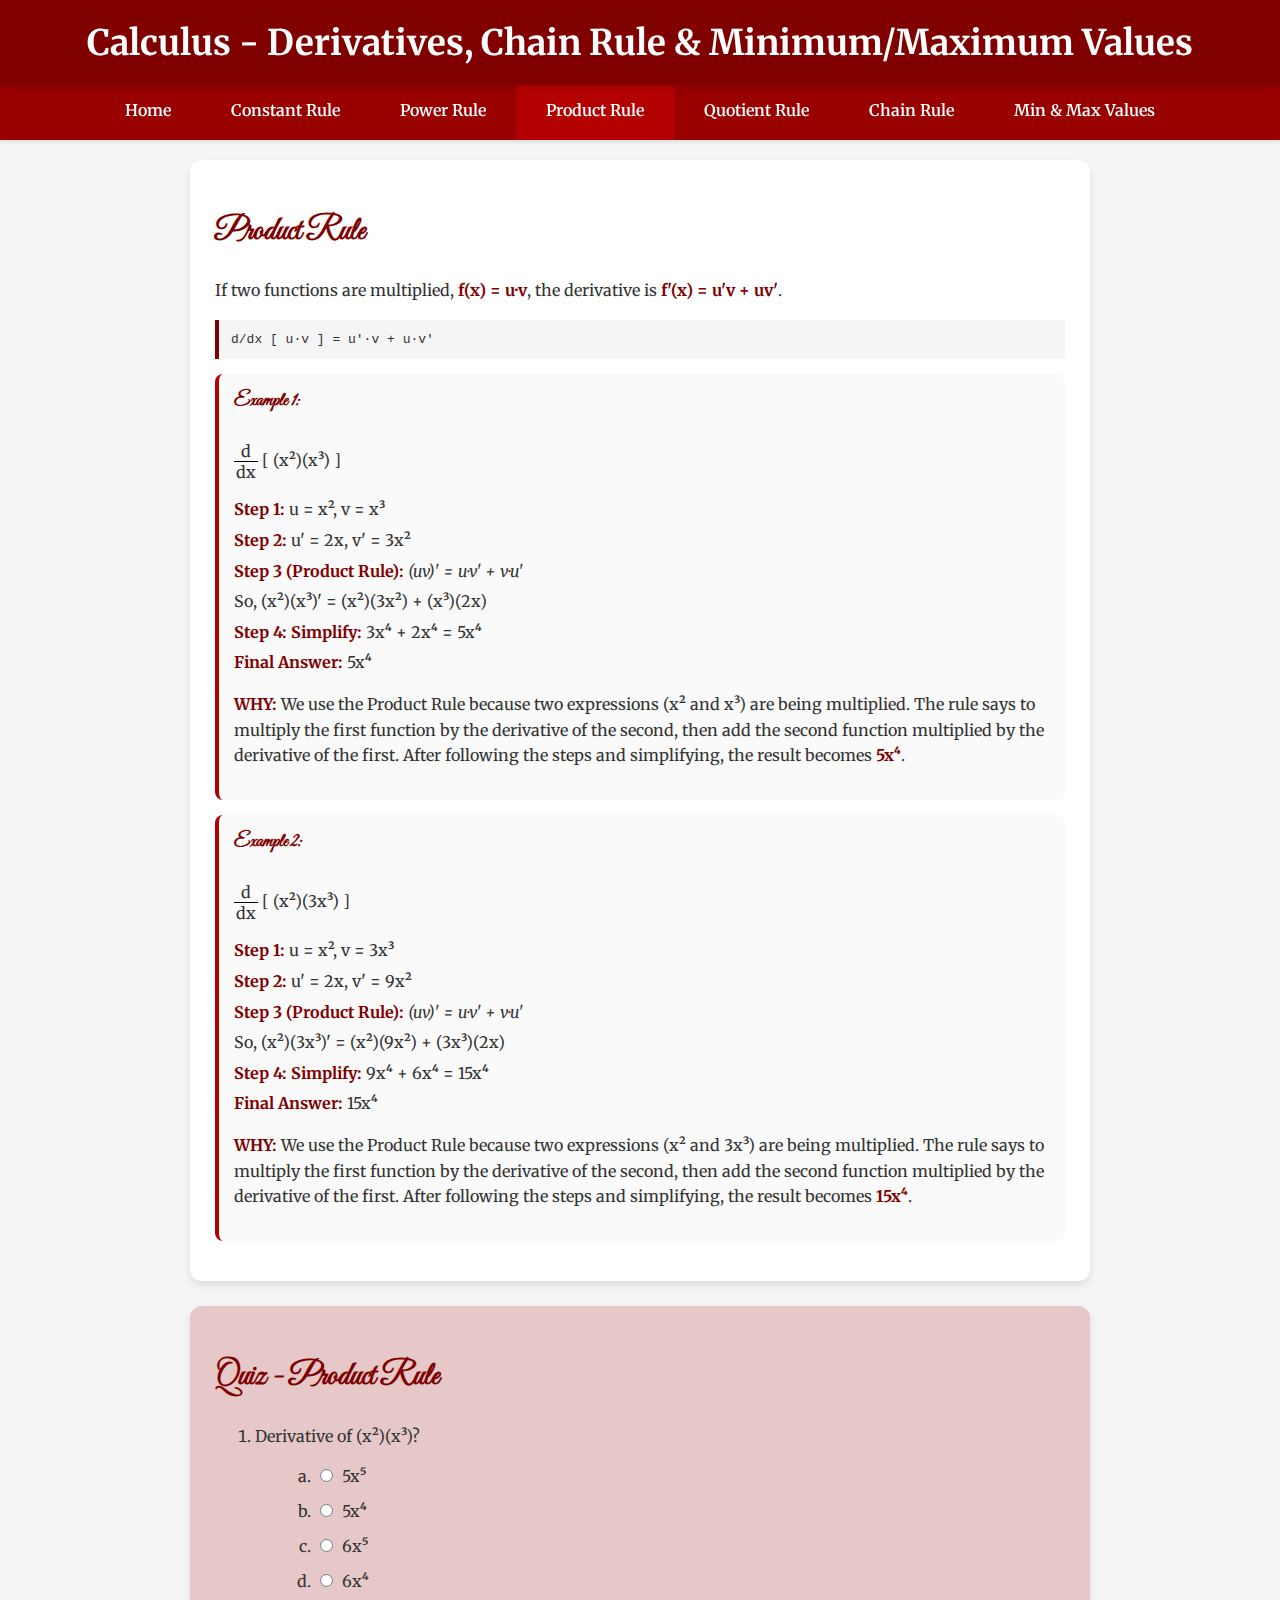
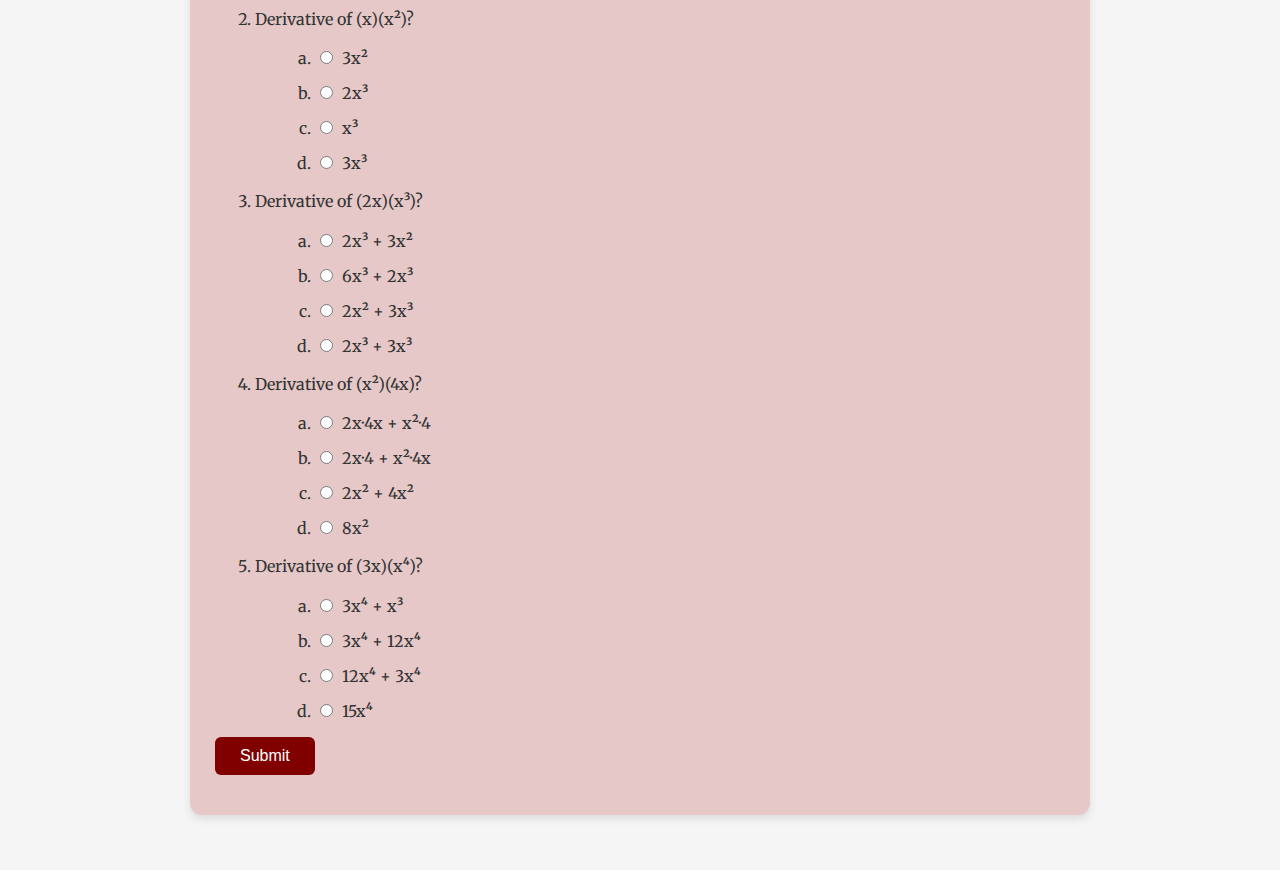
<file: product.html>
<!DOCTYPE html>
<html lang="en">
<head>
    <meta charset="UTF-8">
    <title>Product Rule</title>
    <link href="https://fonts.googleapis.com/css2?family=Merriweather:wght@400;700&family=Great+Vibes&display=swap" rel="stylesheet">
    <style>
        body {
            font-family: 'Merriweather', serif;
            margin: 0;
            padding: 0;
            background: #f5f5f5;
            color: #333;
        }

        header {
            background: #800000;
            color: white;
            padding: 25px 0;
            text-align: center;
            box-shadow: 0 4px 6px rgba(0,0,0,0.1);
            position: fixed;
            top: 0;
            width: 100%;
            z-index: 1000;
            display: flex;
            justify-content: center;
            align-items: center;
        }

        header h1 {
            margin: 0;
            font-size: 2.2em;
            line-height: 1;
        }

        nav {
            background: #990000;
            display: flex;
            justify-content: center;
            align-items: center;
            box-shadow: 0 2px 4px rgba(0,0,0,0.1);
            position: fixed;
            top: 80px;
            width: 100%;
            z-index: 999;
            height: 60px;
        }

        nav a {
            color: white;
            text-decoration: none;
            padding: 0 30px;
            font-weight: 600;
            font-size: 1em;
            transition: all 0.3s ease;
            border-radius: 8px 8px 0 0;
            display: flex;
            align-items: center;
            height: 100%;
        }

        nav a:hover {
            background: #b30000;
            box-shadow: inset 0 -3px 0 #800000;
        }

        nav a.active {
            background: #b30000;
            pointer-events: none;
        }

        main {
            padding: 160px 20px 30px 20px;
            max-width: 900px;
            margin: auto;
        }

        .topic-section {
            background: white;
            padding: 25px;
            border-radius: 12px;
            box-shadow: 0 4px 8px rgba(0,0,0,0.1);
            margin-bottom: 25px;
        }

        .topic-title {
            font-family: 'Great Vibes', cursive;
            color: #800000;
            font-size: 2em;
        }

        .formula {
            background: #f5f5f5;
            padding: 12px;
            border-left: 4px solid #800000;
            margin: 15px 0;
            font-family: monospace;
        }

        .example-box {
            background: #fafafa;
            border-left: 4px solid #b30000;
            padding: 15px;
            margin: 15px 0;
            border-radius: 8px;
        }

        .example-box h3 {
            font-family: 'Great Vibes', cursive;
            color: #800000;
            margin-top: 0;
        }

        .deriv {
            display: inline-block;
            margin: 10px 0;
        }

        .frac {
            display: inline-block;
            vertical-align: middle;
            text-align: center;
        }

        .frac .top {
            display: block;
            border-bottom: 1px solid #000;
            padding: 0 2px;
        }

        .frac .bottom {
            display: block;
            padding: 0 2px;
        }

        .steps p {
            margin: 5px 0;
        }

        p {
            line-height: 1.6;
        }

        strong {
            color: #800000;
        }

        em {
            font-style: italic;
        }

        /* Quiz Styling */
        #quiz-product {
            background: #e6c8c8; 
            padding: 25px;
            border-radius: 12px;
            box-shadow: 0 4px 8px rgba(0,0,0,0.1);
            margin-bottom: 25px;
        }

        .quiz-list {
            margin: 15px 0;
        }

        .quiz-list li {
            margin-bottom: 15px;
        }

        .quiz-list ul {
            list-style-type: lower-alpha;
            margin-left: 20px;
        }

        .quiz-list input {
            margin-right: 5px;
        }

        #quiz-result {
            background: #ffe6e6;
            padding: 15px;
            border-radius: 8px;
            margin-top: 15px;
            border-left: 4px solid #800000;
            display: none;
        }

        #try-again {
            background: #800000;
            color: white;
            padding: 10px 20px;
            border: none;
            border-radius: 6px;
            cursor: pointer;
            margin-top: 10px;
            display: none;
        }

        #try-again:hover {
            background: #b30000;
        }

        #submit-btn {
            background: #800000;
            color: white;
            padding: 10px 25px;
            border: none;
            border-radius: 6px;
            cursor: pointer;
            font-size: 1em;
            transition: 0.3s ease;
        }

        #submit-btn:hover {
            background: #b30000;
        }
    </style>
</head>
<body>
<header>
    <h1>Calculus - Derivatives, Chain Rule & Minimum/Maximum Values</h1>
</header>

<nav>
    
    <a href="index.html">Home</a>
    <a href="constant.html">Constant Rule</a>
    <a href="power.html">Power Rule</a>
    <a href="product.html" class="active">Product Rule</a>
    <a href="quotient.html">Quotient Rule</a>
    <a href="chain.html">Chain Rule</a>
    <a href="max.html">Min & Max Values</a>
</nav>

<main>
    <section class="topic-section" id="product-rule">
        <h2 class="topic-title">Product Rule</h2>
        <p>If two functions are multiplied, <strong>f(x) = u·v</strong>, the derivative is <strong>f'(x) = u'v + uv'</strong>.</p>
        <div class="formula">d/dx [ u·v ] = u'·v + u·v'</div>

        <div class="example-box">
            <h3>Example 1:</h3>
            <div class="deriv">
                <span class="frac"><span class="top">d</span><span class="bottom">dx</span></span> [ (x²)(x³) ]
            </div>
            <div class="steps">
                <p><strong>Step 1:</strong> u = x², v = x³</p>
                <p><strong>Step 2:</strong> u' = 2x, v' = 3x²</p>
                <p><strong>Step 3 (Product Rule):</strong> <em>(uv)' = u·v' + v·u'</em></p>
                <p>So, (x²)(x³)' = (x²)(3x²) + (x³)(2x)</p>
                <p><strong>Step 4: Simplify:</strong> 3x⁴ + 2x⁴ = 5x⁴</p>
                <p><strong>Final Answer:</strong> 5x⁴</p>
            </div>
            <p><strong>WHY:</strong> We use the Product Rule because two expressions (x² and x³) are being multiplied. The rule says to multiply the first function by the derivative of the second, then add the second function multiplied by the derivative of the first. After following the steps and simplifying, the result becomes <strong>5x⁴</strong>. </p>
        </div>

        <div class="example-box">
            <h3>Example 2:</h3>
            <div class="deriv">
                <span class="frac"><span class="top">d</span><span class="bottom">dx</span></span> [ (x²)(3x³) ]
            </div>
            <div class="steps">
                <p><strong>Step 1:</strong> u = x², v = 3x³</p>
                <p><strong>Step 2:</strong> u' = 2x, v' = 9x²</p>
                <p><strong>Step 3 (Product Rule):</strong> <em>(uv)' = u·v' + v·u'</em></p>
                <p>So, (x²)(3x³)' = (x²)(9x²) + (3x³)(2x)</p>
                <p><strong>Step 4: Simplify:</strong> 9x⁴ + 6x⁴ = 15x⁴</p>
                <p><strong>Final Answer:</strong> 15x⁴</p>
            </div>
            <p><strong>WHY:</strong> We use the Product Rule because two expressions (x² and 3x³) are being multiplied. The rule says to multiply the first function by the derivative of the second, then add the second function multiplied by the derivative of the first. After following the steps and simplifying, the result becomes <strong>15x⁴</strong>. </p>
        </div>
    </section>

    <!-- Quiz Section -->
    <section class="topic-section" id="quiz-product">
        <h2 class="topic-title">Quiz - Product Rule</h2>
        <form id="quizForm" class="quiz-list">
            <ol>
                <li>
                    <p>Derivative of (x²)(x³)?</p>
                    <ul>
                        <li><input type="radio" name="q1" value="a"> 5x⁵</li>
                        <li><input type="radio" name="q1" value="b"> 5x⁴</li>
                        <li><input type="radio" name="q1" value="c"> 6x⁵</li>
                        <li><input type="radio" name="q1" value="d"> 6x⁴</li>
                    </ul>
                </li>
                <li>
                    <p>Derivative of (x)(x²)?</p>
                    <ul>
                        <li><input type="radio" name="q2" value="a"> 3x²</li>
                        <li><input type="radio" name="q2" value="b"> 2x³</li>
                        <li><input type="radio" name="q2" value="c"> x³</li>
                        <li><input type="radio" name="q2" value="d"> 3x³</li>
                    </ul>
                </li>
                <li>
                    <p>Derivative of (2x)(x³)?</p>
                    <ul>
                        <li><input type="radio" name="q3" value="a"> 2x³ + 3x²</li>
                        <li><input type="radio" name="q3" value="b"> 6x³ + 2x³</li>
                        <li><input type="radio" name="q3" value="c"> 2x² + 3x³</li>
                        <li><input type="radio" name="q3" value="d"> 2x³ + 3x³</li>
                    </ul>
                </li>
                <li>
                    <p>Derivative of (x²)(4x)?</p>
                    <ul>
                        <li><input type="radio" name="q4" value="a"> 2x·4x + x²·4</li>
                        <li><input type="radio" name="q4" value="b"> 2x·4 + x²·4x</li>
                        <li><input type="radio" name="q4" value="c"> 2x² + 4x²</li>
                        <li><input type="radio" name="q4" value="d"> 8x²</li>
                    </ul>
                </li>
                <li>
                    <p>Derivative of (3x)(x⁴)?</p>
                    <ul>
                        <li><input type="radio" name="q5" value="a"> 3x⁴ + x³</li>
                        <li><input type="radio" name="q5" value="b"> 3x⁴ + 12x⁴</li>
                        <li><input type="radio" name="q5" value="c"> 12x⁴ + 3x⁴</li>
                        <li><input type="radio" name="q5" value="d"> 15x⁴</li>
                    </ul>
                </li>
            </ol>
            <button type="button" id="submit-btn" onclick="checkQuiz()">Submit</button>
        </form>

        <div id="quiz-result"></div>
        <button id="try-again" onclick="resetQuiz()">Try Again</button>
    </section>
</main>

<script>
    const answers = {
        q1: 'b',
        q2: 'a',
        q3: 'b',
        q4: 'a',
        q5: 'c'
    };

    function checkQuiz() {
        let score = 0;
        let total = Object.keys(answers).length;
        let resultText = '<h3>Results:</h3><ol>';

        for (let i = 1; i <= total; i++) {
            const qName = 'q' + i;
            const userAnswer = document.querySelector('input[name="' + qName + '"]:checked');
            if (userAnswer) {
                if (userAnswer.value === answers[qName]) {
                    score++;
                    resultText += `<li>Question ${i}: Correct ✅</li>`;
                } else {
                    resultText += `<li>Question ${i}: Wrong ❌ (Correct: ${answers[qName].toUpperCase()})</li>`;
                }
            } else {
                resultText += `<li>Question ${i}: No answer ❌ (Correct: ${answers[qName].toUpperCase()})</li>`;
            }
        }

        resultText += `</ol><p><strong>Score: ${score}/${total}</strong></p>`;
        document.getElementById('quiz-result').innerHTML = resultText;
        document.getElementById('quiz-result').style.display = 'block';
        document.getElementById('try-again').style.display = 'inline-block';
    }

    function resetQuiz() {
        document.getElementById('quizForm').reset();
        document.getElementById('quiz-result').style.display = 'none';
        document.getElementById('try-again').style.display = 'none';
        window.scrollTo({ top: document.getElementById('quiz-product').offsetTop - 20, behavior: 'smooth' });
    }
</script>
</body>
</html>
</file>
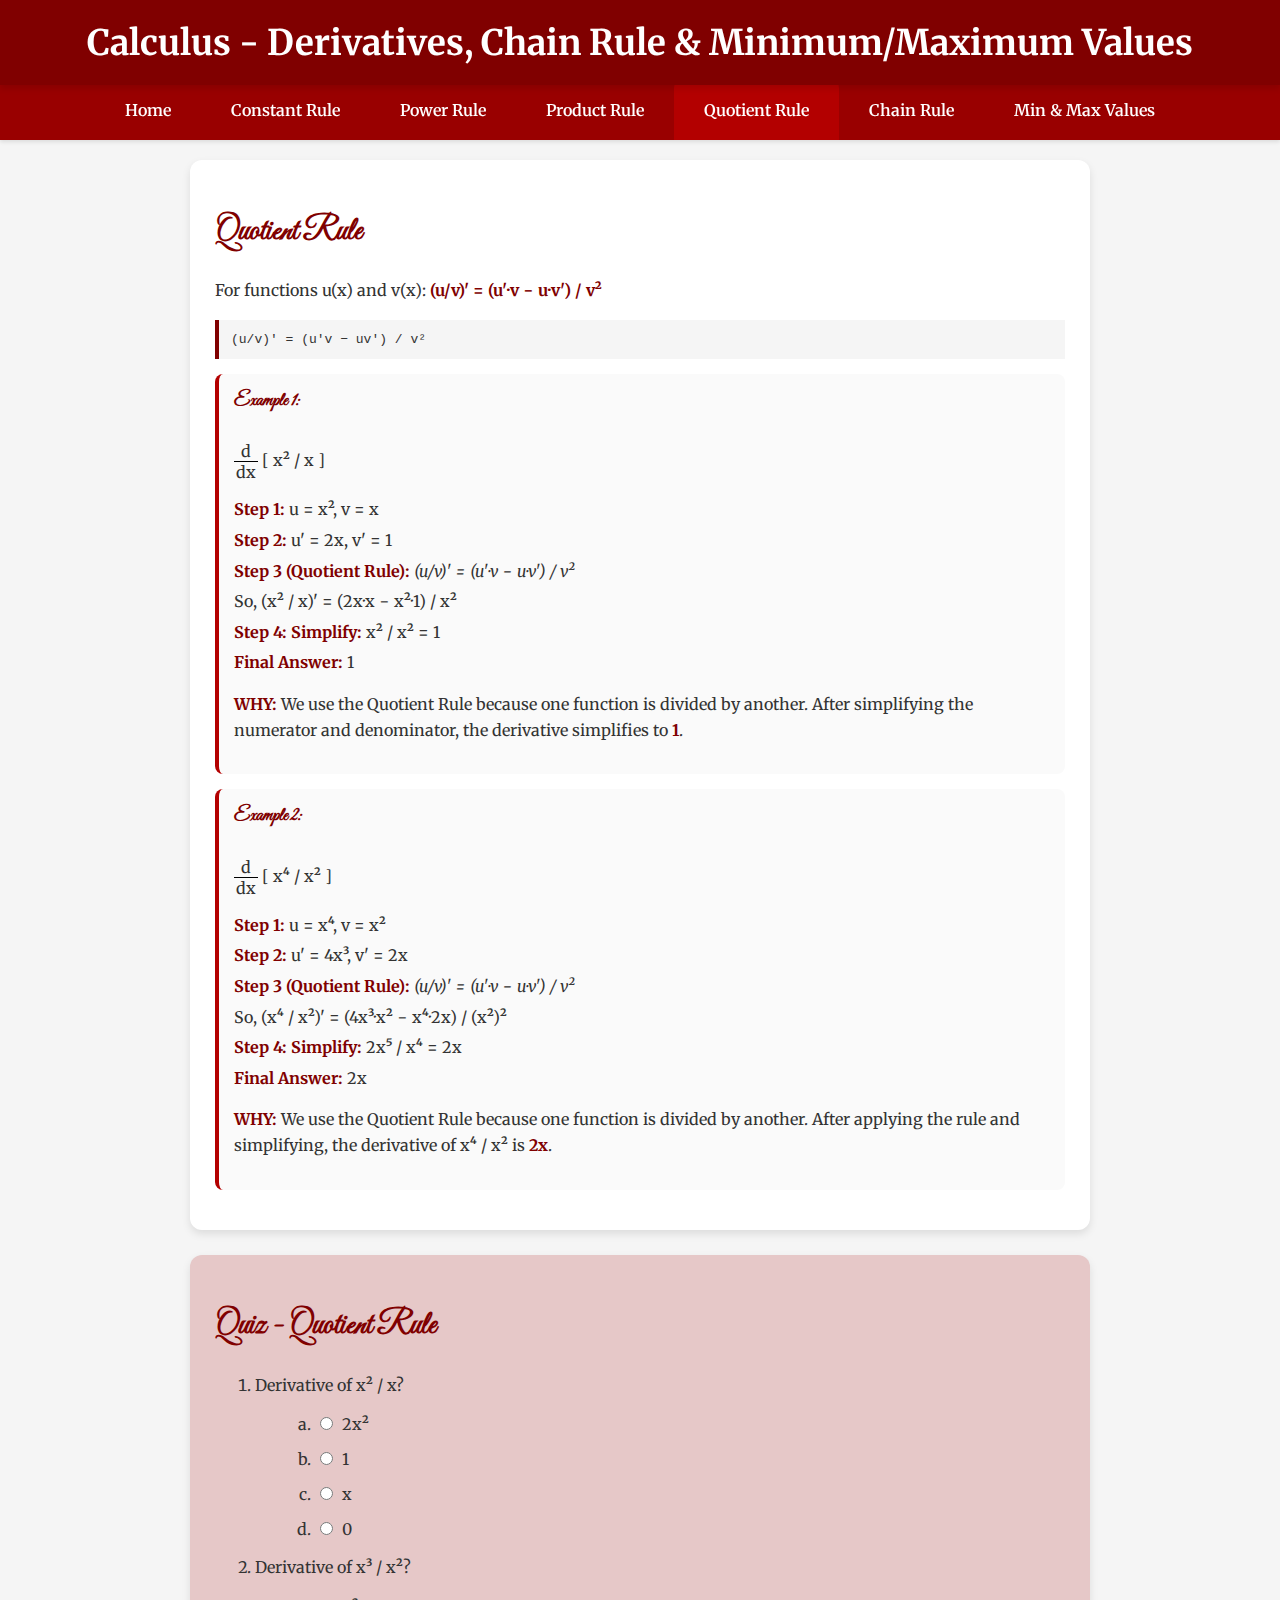
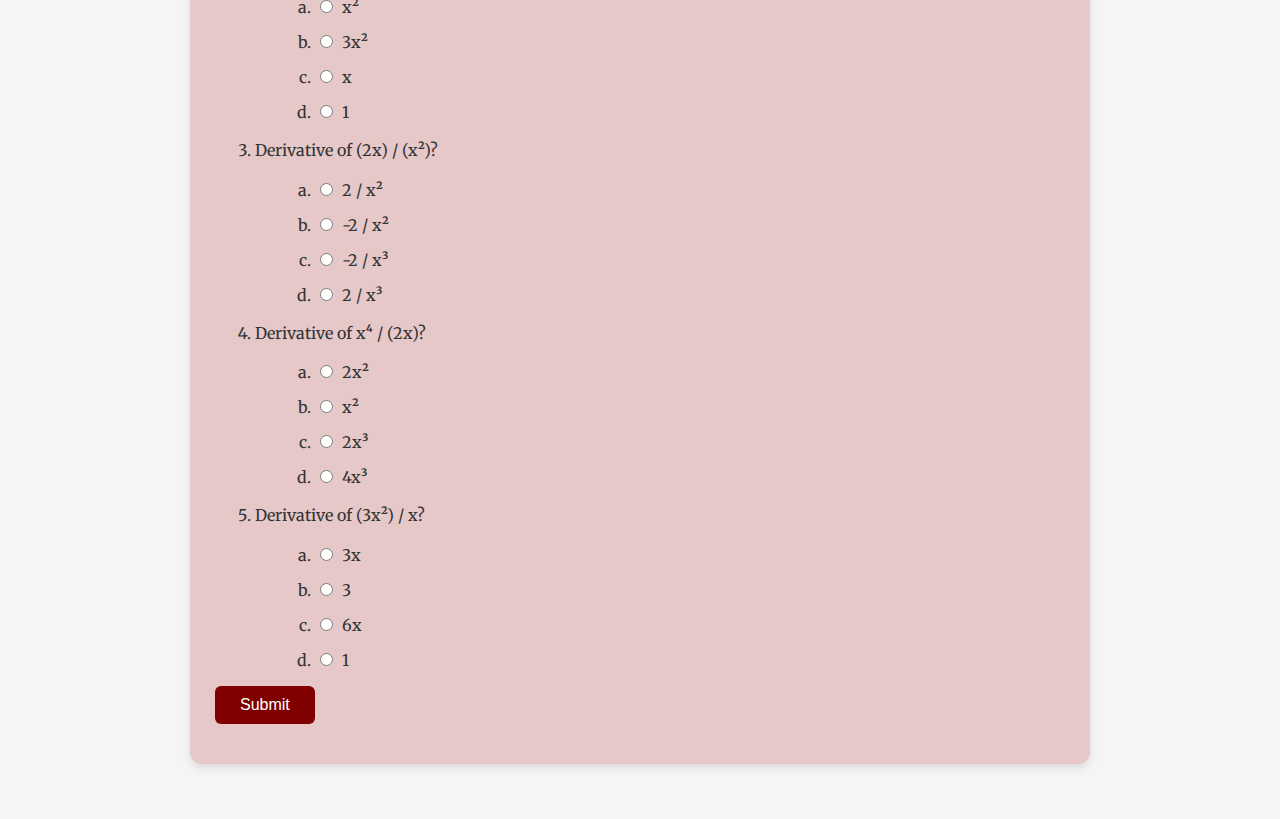
<file: quotient.html>
<!DOCTYPE html>
<html lang="en">
<head>
    <meta charset="UTF-8">
    <title>Quotient Rule</title>
    <link href="https://fonts.googleapis.com/css2?family=Merriweather:wght@400;700&family=Great+Vibes&display=swap" rel="stylesheet">
    <style>
        body {
            font-family: 'Merriweather', serif;
            margin: 0;
            padding: 0;
            background: #f5f5f5;
            color: #333;
        }

        header {
            background: #800000;
            color: white;
            padding: 25px 0;
            text-align: center;
            box-shadow: 0 4px 6px rgba(0,0,0,0.1);
            position: fixed;
            top: 0;
            width: 100%;
            z-index: 1000;
            display: flex;
            justify-content: center;
            align-items: center;
        }

        header h1 {
            margin: 0;
            font-size: 2.2em;
            line-height: 1;
        }

        nav {
            background: #990000;
            display: flex;
            justify-content: center;
            align-items: center;
            box-shadow: 0 2px 4px rgba(0,0,0,0.1);
            position: fixed;
            top: 80px;
            width: 100%;
            z-index: 999;
            height: 60px;
        }

        nav a {
            color: white;
            text-decoration: none;
            padding: 0 30px;
            font-weight: 600;
            font-size: 1em;
            transition: all 0.3s ease;
            border-radius: 8px 8px 0 0;
            display: flex;
            align-items: center;
            height: 100%;
        }

        nav a:hover {
            background: #b30000;
            box-shadow: inset 0 -3px 0 #800000;
        }

        nav a.active {
            background: #b30000;
            pointer-events: none;
        }

        main {
            padding: 160px 20px 30px 20px;
            max-width: 900px;
            margin: auto;
        }

        .topic-section {
            background: white;
            padding: 25px;
            border-radius: 12px;
            box-shadow: 0 4px 8px rgba(0,0,0,0.1);
            margin-bottom: 25px;
        }

        .topic-title {
            font-family: 'Great Vibes', cursive;
            color: #800000;
            font-size: 2em;
        }

        .formula {
            background: #f5f5f5;
            padding: 12px;
            border-left: 4px solid #800000;
            margin: 15px 0;
            font-family: monospace;
        }

        .example-box {
            background: #fafafa;
            border-left: 4px solid #b30000;
            padding: 15px;
            margin: 15px 0;
            border-radius: 8px;
        }

        .example-box h3 {
            font-family: 'Great Vibes', cursive;
            color: #800000;
            margin-top: 0;
        }

        .deriv {
            display: inline-block;
            margin: 10px 0;
        }

        .frac {
            display: inline-block;
            vertical-align: middle;
            text-align: center;
        }

        .frac .top {
            display: block;
            border-bottom: 1px solid #000;
            padding: 0 2px;
        }

        .frac .bottom {
            display: block;
            padding: 0 2px;
        }

        .steps p {
            margin: 5px 0;
        }

        p {
            line-height: 1.6;
        }

        strong {
            color: #800000;
        }

        em {
            font-style: italic;
        }

        /* Quiz Styling */
        #quiz-quotient {
            background: #e6c8c8; 
            padding: 25px;
            border-radius: 12px;
            box-shadow: 0 4px 8px rgba(0,0,0,0.1);
            margin-bottom: 25px;
        }

        .quiz-list {
            margin: 15px 0;
        }

        .quiz-list li {
            margin-bottom: 15px;
        }

        .quiz-list ul {
            list-style-type: lower-alpha;
            margin-left: 20px;
        }

        .quiz-list input {
            margin-right: 5px;
        }

        #quiz-result {
            background: #ffe6e6;
            padding: 15px;
            border-radius: 8px;
            margin-top: 15px;
            border-left: 4px solid #800000;
            display: none;
        }

        #try-again {
            background: #800000;
            color: white;
            padding: 10px 20px;
            border: none;
            border-radius: 6px;
            cursor: pointer;
            margin-top: 10px;
            display: none;
        }

        #try-again:hover {
            background: #b30000;
        }

        #submit-btn {
            background: #800000;
            color: white;
            padding: 10px 25px;
            border: none;
            border-radius: 6px;
            cursor: pointer;
            font-size: 1em;
            transition: 0.3s ease;
        }

        #submit-btn:hover {
            background: #b30000;
        }
    </style>
</head>
<body>
<header>
    <h1>Calculus - Derivatives, Chain Rule & Minimum/Maximum Values</h1>
</header>

<nav>
    
    <a href="index.html">Home</a>
    <a href="constant.html">Constant Rule</a>
    <a href="power.html">Power Rule</a>
    <a href="product.html">Product Rule</a>
    <a href="quotient.html" class="active">Quotient Rule</a>
    <a href="chain.html">Chain Rule</a>
    <a href="max.html">Min & Max Values</a>
</nav>

<main>
    <section class="topic-section" id="quotient-rule">
        <h2 class="topic-title">Quotient Rule</h2>
        <p>For functions u(x) and v(x): <strong>(u/v)' = (u'·v − u·v') / v²</strong></p>
        <div class="formula">(u/v)' = (u'v − uv') / v²</div>

        <div class="example-box">
            <h3>Example 1:</h3>
            <div class="deriv">
                <span class="frac"><span class="top">d</span><span class="bottom">dx</span></span> [ x² / x ]
            </div>
            <div class="steps">
                <p><strong>Step 1:</strong> u = x², v = x</p>
                <p><strong>Step 2:</strong> u' = 2x, v' = 1</p>
                <p><strong>Step 3 (Quotient Rule):</strong> <em>(u/v)' = (u'·v − u·v') / v²</em></p>
                <p>So, (x² / x)' = (2x·x − x²·1) / x²</p>
                <p><strong>Step 4: Simplify:</strong> x² / x² = 1</p>
                <p><strong>Final Answer:</strong> 1</p>
            </div>
            <p><strong>WHY:</strong> We use the Quotient Rule because one function is divided by another. After simplifying the numerator and denominator, the derivative simplifies to <strong>1</strong>. </p>
        </div>

        <div class="example-box">
            <h3>Example 2:</h3>
            <div class="deriv">
                <span class="frac"><span class="top">d</span><span class="bottom">dx</span></span> [ x⁴ / x² ]
            </div>
            <div class="steps">
                <p><strong>Step 1:</strong> u = x⁴, v = x²</p>
                <p><strong>Step 2:</strong> u' = 4x³, v' = 2x</p>
                <p><strong>Step 3 (Quotient Rule):</strong> <em>(u/v)' = (u'·v − u·v') / v²</em></p>
                <p>So, (x⁴ / x²)' = (4x³·x² − x⁴·2x) / (x²)²</p>
                <p><strong>Step 4: Simplify:</strong> 2x⁵ / x⁴ = 2x</p>
                <p><strong>Final Answer:</strong> 2x</p>
            </div>
            <p><strong>WHY:</strong> We use the Quotient Rule because one function is divided by another. After applying the rule and simplifying, the derivative of x⁴ / x² is <strong>2x</strong>. </p> </div> </section> 

        </div>
    </section>

    <!-- Quiz Section -->
    <section class="topic-section" id="quiz-quotient">
        <h2 class="topic-title">Quiz - Quotient Rule</h2>
        <form id="quizForm" class="quiz-list">
            <ol>
                <li>
                    <p>Derivative of x² / x?</p>
                    <ul>
                        <li><input type="radio" name="q1" value="a"> 2x²</li>
                        <li><input type="radio" name="q1" value="b"> 1</li>
                        <li><input type="radio" name="q1" value="c"> x</li>
                        <li><input type="radio" name="q1" value="d"> 0</li>
                    </ul>
                </li>
                <li>
                    <p>Derivative of x³ / x²?</p>
                    <ul>
                        <li><input type="radio" name="q2" value="a"> x²</li>
                        <li><input type="radio" name="q2" value="b"> 3x²</li>
                        <li><input type="radio" name="q2" value="c"> x</li>
                        <li><input type="radio" name="q2" value="d"> 1</li>
                    </ul>
                </li>
                <li>
                    <p>Derivative of (2x) / (x²)?</p>
                    <ul>
                        <li><input type="radio" name="q3" value="a"> 2 / x²</li>
                        <li><input type="radio" name="q3" value="b"> -2 / x²</li>
                        <li><input type="radio" name="q3" value="c"> -2 / x³</li>
                        <li><input type="radio" name="q3" value="d"> 2 / x³</li>
                    </ul>
                </li>
                <li>
                    <p>Derivative of x⁴ / (2x)?</p>
                    <ul>
                        <li><input type="radio" name="q4" value="a"> 2x²</li>
                        <li><input type="radio" name="q4" value="b"> x²</li>
                        <li><input type="radio" name="q4" value="c"> 2x³</li>
                        <li><input type="radio" name="q4" value="d"> 4x³</li>
                    </ul>
                </li>
                <li>
                    <p>Derivative of (3x²) / x?</p>
                    <ul>
                        <li><input type="radio" name="q5" value="a"> 3x</li>
                        <li><input type="radio" name="q5" value="b"> 3</li>
                        <li><input type="radio" name="q5" value="c"> 6x</li>
                        <li><input type="radio" name="q5" value="d"> 1</li>
                    </ul>
                </li>
            </ol>
            <button type="button" id="submit-btn" onclick="checkQuiz()">Submit</button>
        </form>

        <div id="quiz-result"></div>
        <button id="try-again" onclick="resetQuiz()">Try Again</button>
    </section>
</main>

<script>
    const answers = {
        q1: 'b',
        q2: 'c',
        q3: 'c',
        q4: 'c',
        q5: 'a'
    };

    function checkQuiz() {
        let score = 0;
        let total = Object.keys(answers).length;
        let resultText = '<h3>Results:</h3><ol>';

        for (let i = 1; i <= total; i++) {
            const qName = 'q' + i;
            const userAnswer = document.querySelector('input[name="' + qName + '"]:checked');
            if (userAnswer) {
                if (userAnswer.value === answers[qName]) {
                    score++;
                    resultText += `<li>Question ${i}: Correct ✅</li>`;
                } else {
                    resultText += `<li>Question ${i}: Wrong ❌ (Correct: ${answers[qName].toUpperCase()})</li>`;
                }
            } else {
                resultText += `<li>Question ${i}: No answer ❌ (Correct: ${answers[qName].toUpperCase()})</li>`;
            }
        }

        resultText += `</ol><p><strong>Score: ${score}/${total}</strong></p>`;
        document.getElementById('quiz-result').innerHTML = resultText;
        document.getElementById('quiz-result').style.display = 'block';
        document.getElementById('try-again').style.display = 'inline-block';
    }

    function resetQuiz() {
        document.getElementById('quizForm').reset();
        document.getElementById('quiz-result').style.display = 'none';
        document.getElementById('try-again').style.display = 'none';
        window.scrollTo({ top: document.getElementById('quiz-quotient').offsetTop - 20, behavior: 'smooth' });
    }
</script>
</body>
</html>
</file>
